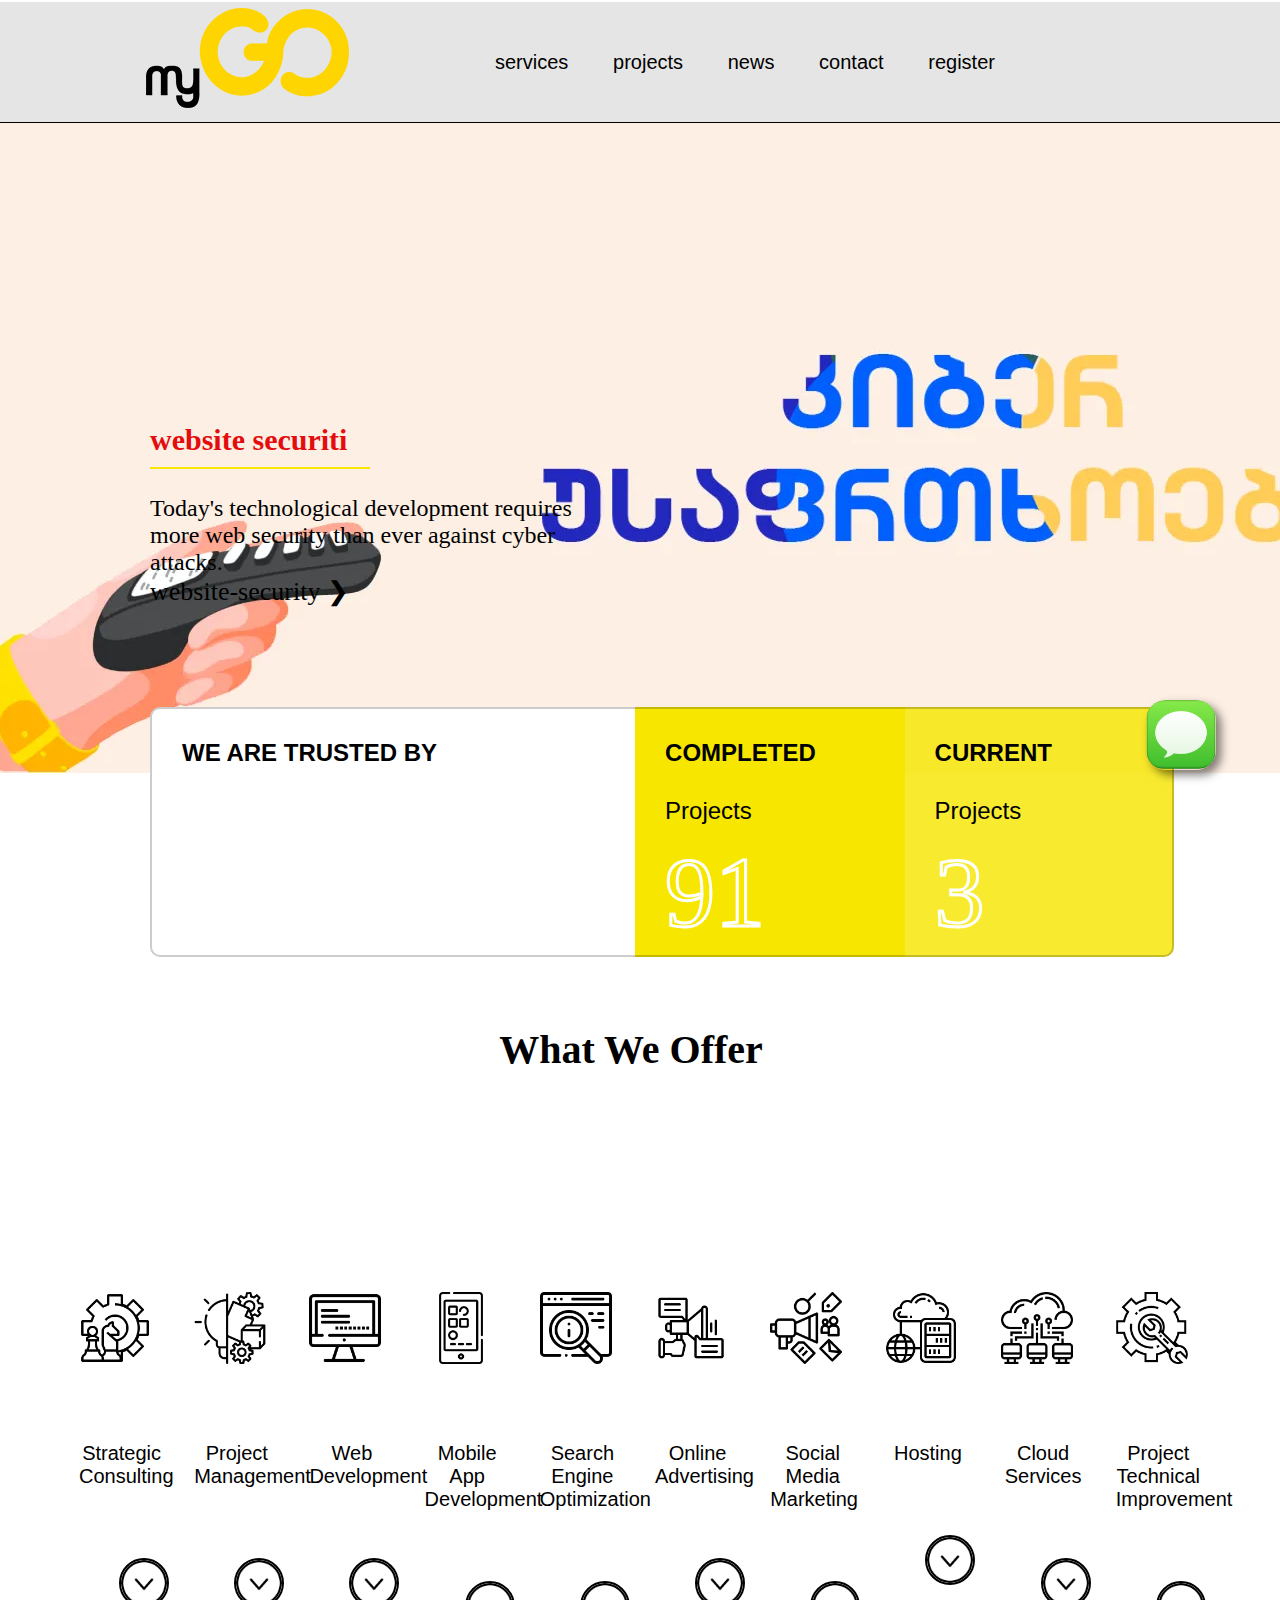
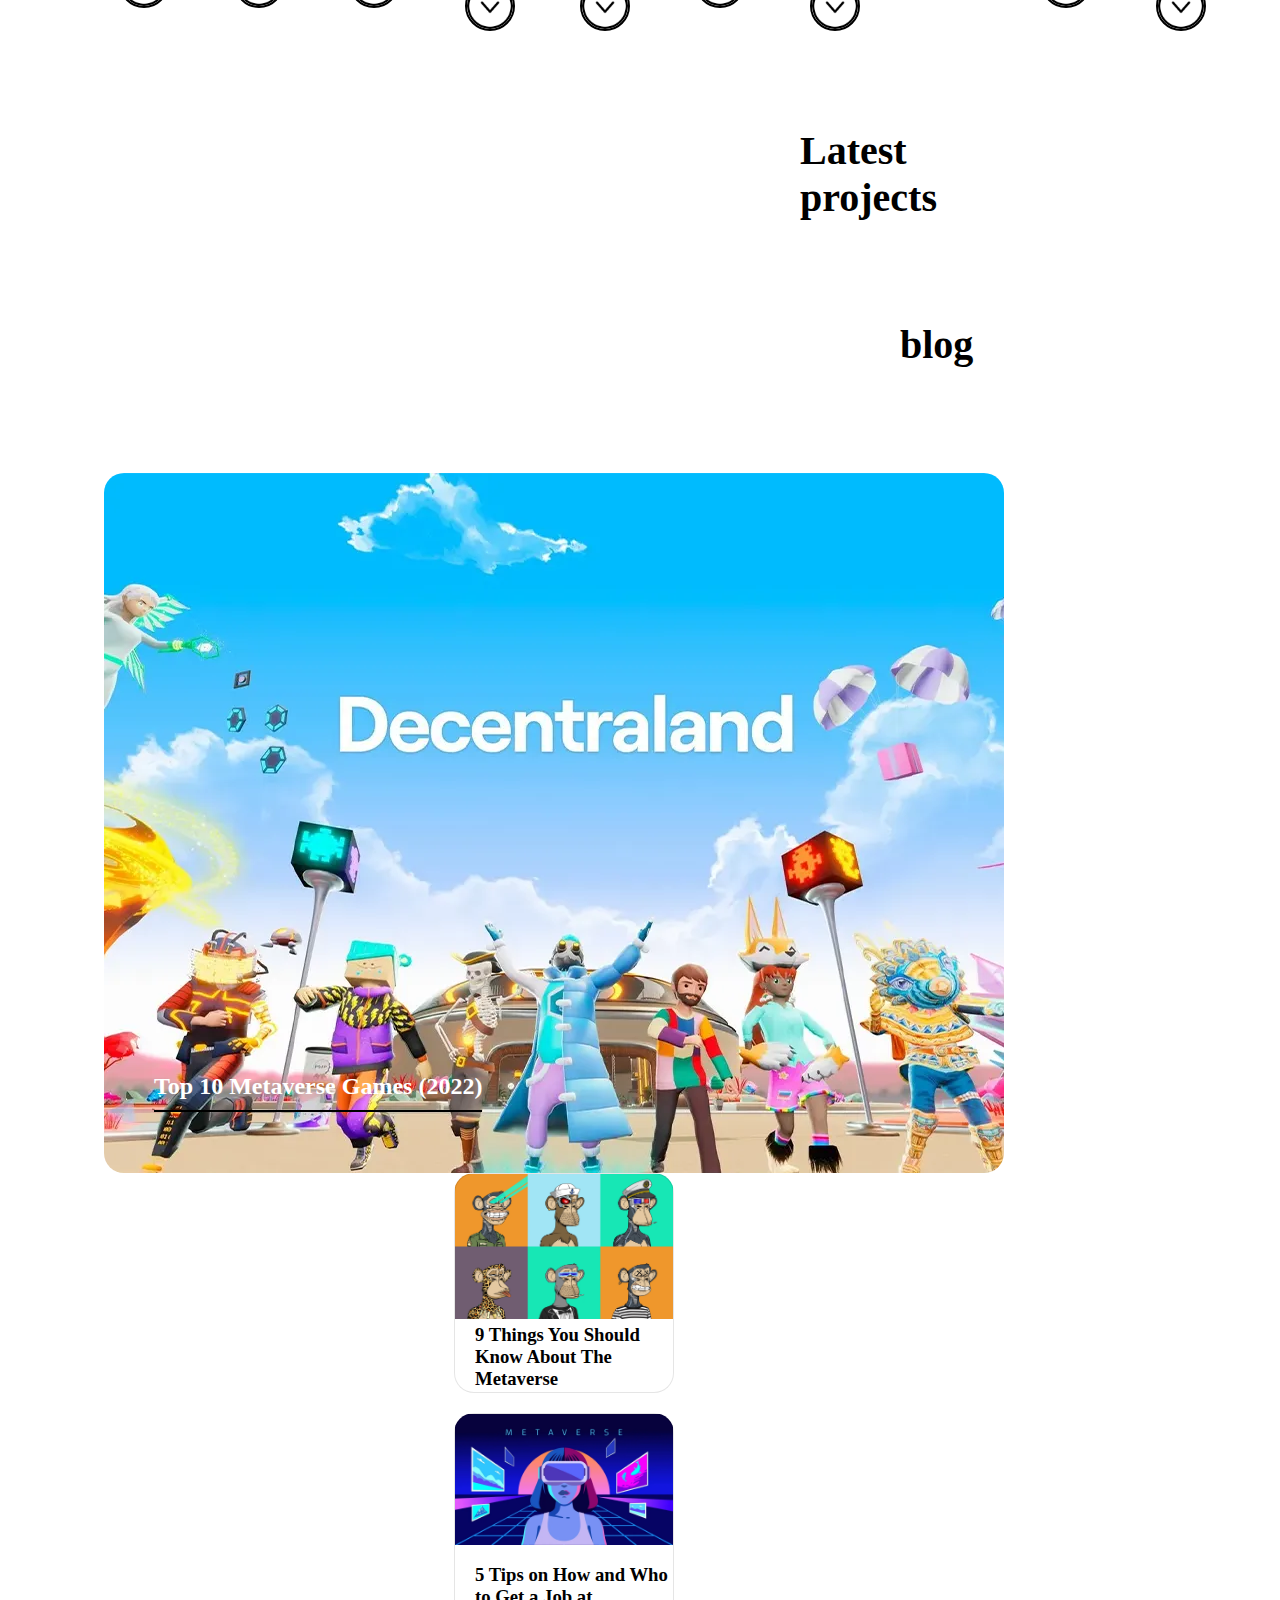
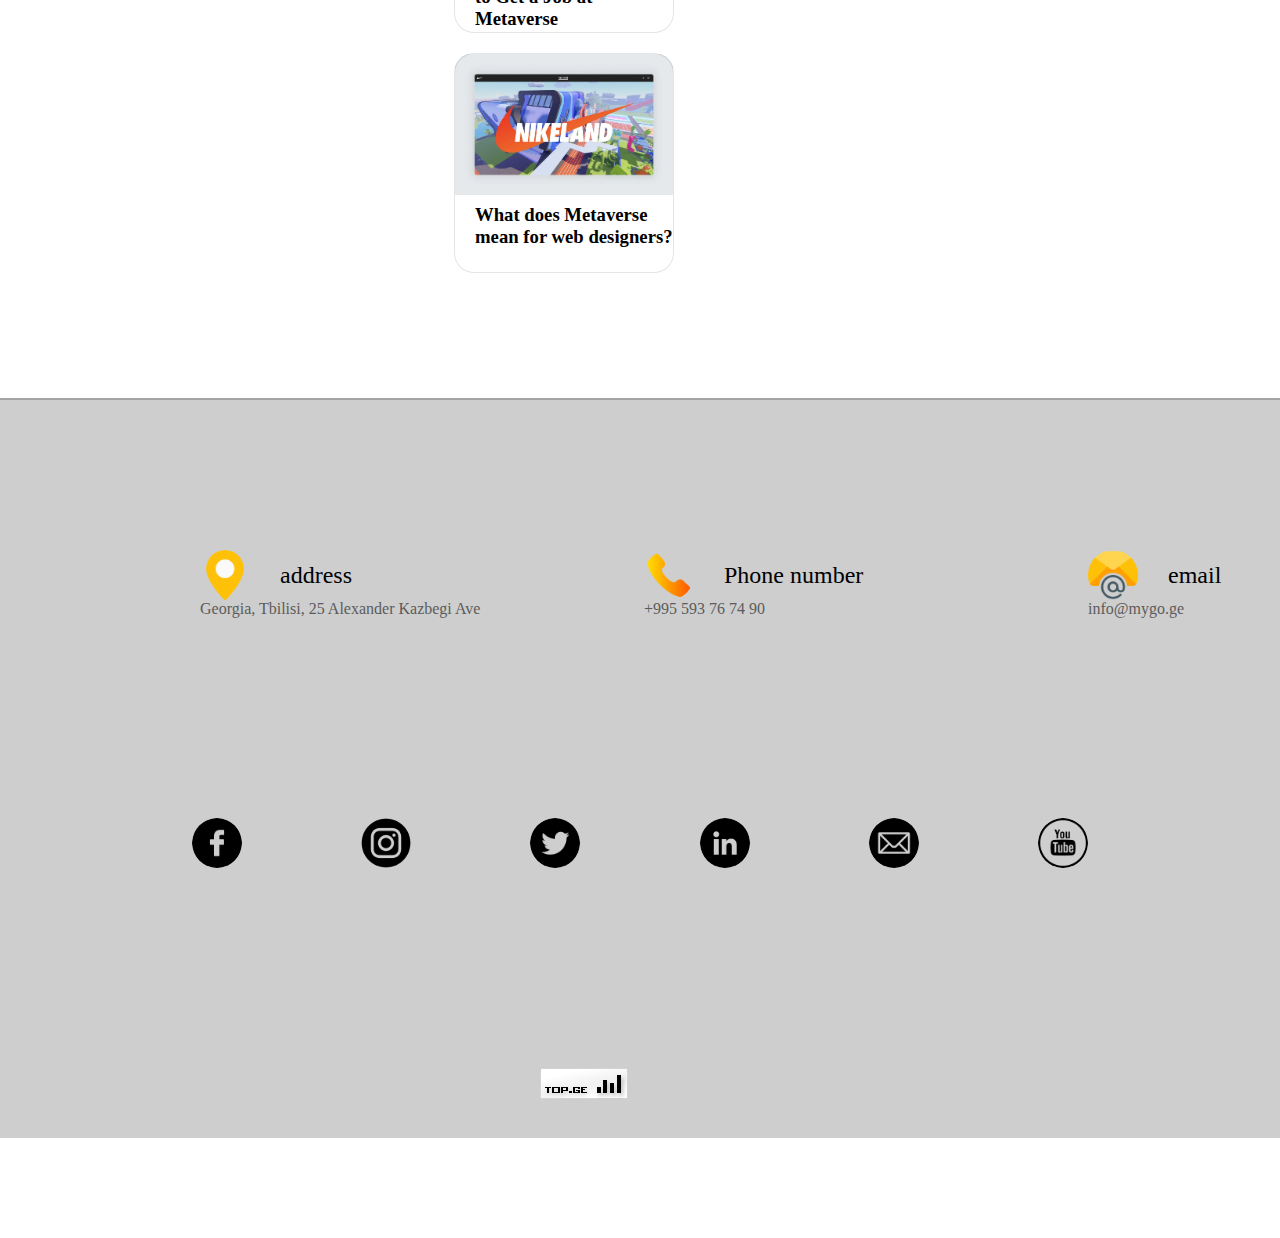
<file: index.html>
<!DOCTYPE html>
<html lang="en">
<head>
    <meta charset="UTF-8">
    <meta http-equiv="X-UA-Compatible" content="IE=edge">
    <meta name="viewport" content="width=device-width, initial-scale=1.0">
    <meta name="description" content="myGO გთავაზობთ სრულ ციფრულ მომსახურებას: საიტის დამზადება">
    <link rel="stylesheet" href="https://cdnjs.cloudflare.com/ajax/libs/OwlCarousel2/2.3.4/assets/owl.carousel.min.css" integrity="sha512-tS3S5qG0BlhnQROyJXvNjeEM4UpMXHrQfTGmbQ1gKmelCxlSEBUaxhRBj/EFTzpbP4RVSrpEikbmdJobCvhE3g==" crossorigin="anonymous" referrerpolicy="no-referrer" />
    <link rel="stylesheet" href="https://cdnjs.cloudflare.com/ajax/libs/OwlCarousel2/2.3.4/assets/owl.theme.default.min.css" integrity="sha512-sMXtMNL1zRzolHYKEujM2AqCLUR9F2C4/05cdbxjjLSRvMQIciEPCQZo++nk7go3BtSuK9kfa/s+a4f4i5pLkw==" crossorigin="anonymous" referrerpolicy="no-referrer" />
    <link rel="stylesheet" href="" >
    <link rel="stylesheet" href="style.css/style.css">
    <title> gov.ge</title>
</head>
<body>
    <header>
         <h1><a href="index.html"><img src="img/mygo.png" alt="mygo"></a></h1>
         <nav class="nav1" id="nav1"></nav> 
         <div class="open"  onclick="navigation()">
            <img src="img/menu.png" alt="menu.png" id="open">
        </div>
    </header>
    <main>
        <div class="website">
            <h2 class="text">website securiti</h2>
            <p>Today's technological development requires more web security than ever against cyber attacks.</p>
            <a href="#">website-security  &#x276F;</a>

            <div class="box">
                <div class="slide">
                    <h2>WE ARE TRUSTED BY</h2>
                    <div class="slide-1">
                        <div class="slide-2"></div>
                        <div class="slide-3"></div>
                        <div class="slide-4"></div>
                    </div>
                </div>
                <div class="completed">
                    <h2>COMPLETED</h2>
                    <p>Projects</p>
                    <span>91</span>
                </div>
                <div class="current">
                    <h2>CURRENT</h2>
                    <p>Projects</p>
                    <span>3</span>
                </div>
            </div>
        </div>
        <h2 class="what">What We Offer</h2>
        <!-- ...................service......................... -->
        <article>
            <div class="service-1">
                <div></div>
                <p>Strategic Consulting</p>
                <a href="#">
                    <img src="img/arrow-down.png" alt="arrow-down">
                </a>
            </div>
            <div class="service-2">
                <div></div>
                <p>Project Management</p>
                <a href="#">
                    <img src="img/arrow-down.png" alt="arrow-down">
                </a>
            </div>
            <div class="service-3">
                <div></div>
                <p>Web Development</p>
                <a href="#">
                    <img src="img/arrow-down.png" alt="arrow-down">
                </a>
            </div>
            <div class="service-4">
                <div></div>
                <p>Mobile App Development</p>
                <a href="#">
                    <img src="img/arrow-down.png" alt="arrow-down">
                </a>
            </div>
            <div class="service-5">
                <div></div>
                <p>Search Engine Optimization</p>
                <a href="#">
                    <img src="img/arrow-down.png" alt="arrow-down">
                </a>
            </div>
            <div class="service-6">
                <div></div>
                <p>Online Advertising</p>
                <a href="#">
                    <img src="img/arrow-down.png" alt="arrow-down">
                </a>
            </div>
            <div class="service-7">
                <div></div>
                <p>Social Media Marketing</p>
                <a href="#">
                    <img src="img/arrow-down.png" alt="arrow-down">
                </a>
            </div>
            <div class="service-8">
                <div></div>
                <p>Hosting</p>
                <a href="#">
                    <img src="img/arrow-down.png" alt="arrow-down">
                </a>
            </div>
            <div class="service-9">
                <div></div>
                <p>Cloud Services</p>
                <a href="#">
                    <img src="img/arrow-down.png" alt="arrow-down">
                </a>
            </div>
            <div class="service-10">
                <div></div>
                <p>Project Technical Improvement</p>
                <a href="#">
                    <img src="img/arrow-down.png" alt="arrow-down">
                </a>
            </div>
        </article>
        <h2 class="letest">Latest projects</h2>
        <!--............. slider........... -->
        <div class="owl-carousel owl-theme">
            <div class="item">
                <h4>
                    <img src="img/slider1_1.jpg.webp" alt="slider">
                </h4>
            </div>
            <div class="item">
                <h4>
                    <img src="img/slider2" alt="slider2">
                </h4>
            </div>
            <div class="item">
                <h4>
                    <img src="img/slider4" alt="slider4">
                </h4>
            </div>
            <div class="item">
                <h4>
                    <img src="img/slider6" alt="slider6">
                </h4>
            </div>
            <div class="item">
                <h4>
                    <img src="img/slider7" alt="slider7">
                </h4>
            </div>
            <div class="item">
                <h4>
                    <img src="img/slider8" alt="slider8">
                </h4>
            </div>
        </div>
        <h2 class="blogtext">blog</h2>
                 <!-- ............blog............................. -->
        <div class="blogbox">
            <div class="blog">
                <h3>Top 10 Metaverse Games (2022)</h3>
            </div>
            <div class="blogconteiner">
                <div class="blogconteiner-1">
                    <h3>9 Things You Should Know About The Metaverse</h3>
                </div>
                <div class="blogconteiner-2">
                    <h3>5 Tips on How and Who to Get a Job at Metaverse</h3>
                </div>
                <div class="blogconteiner-3">
                    <h3>What does Metaverse mean for web designers?</h3>
                </div>
            </div>
        </div>
        <!-- ....................message.................. -->
        <div class="msglogo" id="msglogo" onclick="mesage()"></div>
        <form class="textbox" id="textbox">
            <div class="x" id="x" onclick="close1()"></div>
            <input type="text" name="name" id="name" placeholder="first name">
            <input type="email" name="email" id="email" placeholder="email">
            <textarea  class="textare" name="text" id="text" cols="30" rows="10" placeholder=" text"></textarea>
            <p class="bottom" id="bottom" onclick="close1()">send</p>
        </form>
    </main>

    <footer>
        <div class="footerbox">
            <div class="add">
                <div></div>
                <p class="a">address</p>
                <p class="lokal">Georgia, Tbilisi, 25 Alexander Kazbegi Ave</p>
            </div>
            <div class="pone">
                <div></div>
                <p class="a">Phone number</p>
                <p class="lokal">+995 593 76 74 90</p>
            </div>
            <div class="email mail-1">
                <div></div>
                <p class="a">email</p>
                <p class="lokal">info@mygo.ge</p>
            </div>
        </div>
        <div class="social">
            <div class="fb"></div>
                   <div class="insta"></div>
                      <div class="tviter"></div>
                   <div class="in"></div>
                <div class="gmail"></div>
            <div class="youtube"></div>
        </div>
        <div class="topge"></div>
    </footer>
    <!-- ...............slides................... -->
    <script src="https://cdnjs.cloudflare.com/ajax/libs/jquery/3.6.1/jquery.min.js" integrity="sha512-aVKKRRi/Q/YV+4mjoKBsE4x3H+BkegoM/em46NNlCqNTmUYADjBbeNefNxYV7giUp0VxICtqdrbqU7iVaeZNXA==" crossorigin="anonymous" referrerpolicy="no-referrer"></script>
    <script src="https://cdnjs.cloudflare.com/ajax/libs/OwlCarousel2/2.3.4/owl.carousel.min.js" integrity="sha512-bPs7Ae6pVvhOSiIcyUClR7/q2OAsRiovw4vAkX+zJbw3ShAeeqezq50RIIcIURq7Oa20rW2n2q+fyXBNcU9lrw==" crossorigin="anonymous" referrerpolicy="no-referrer"></script>

    <script src="script.js/script.js">Latestprojects</script>
    
</body>
</html>
</file>
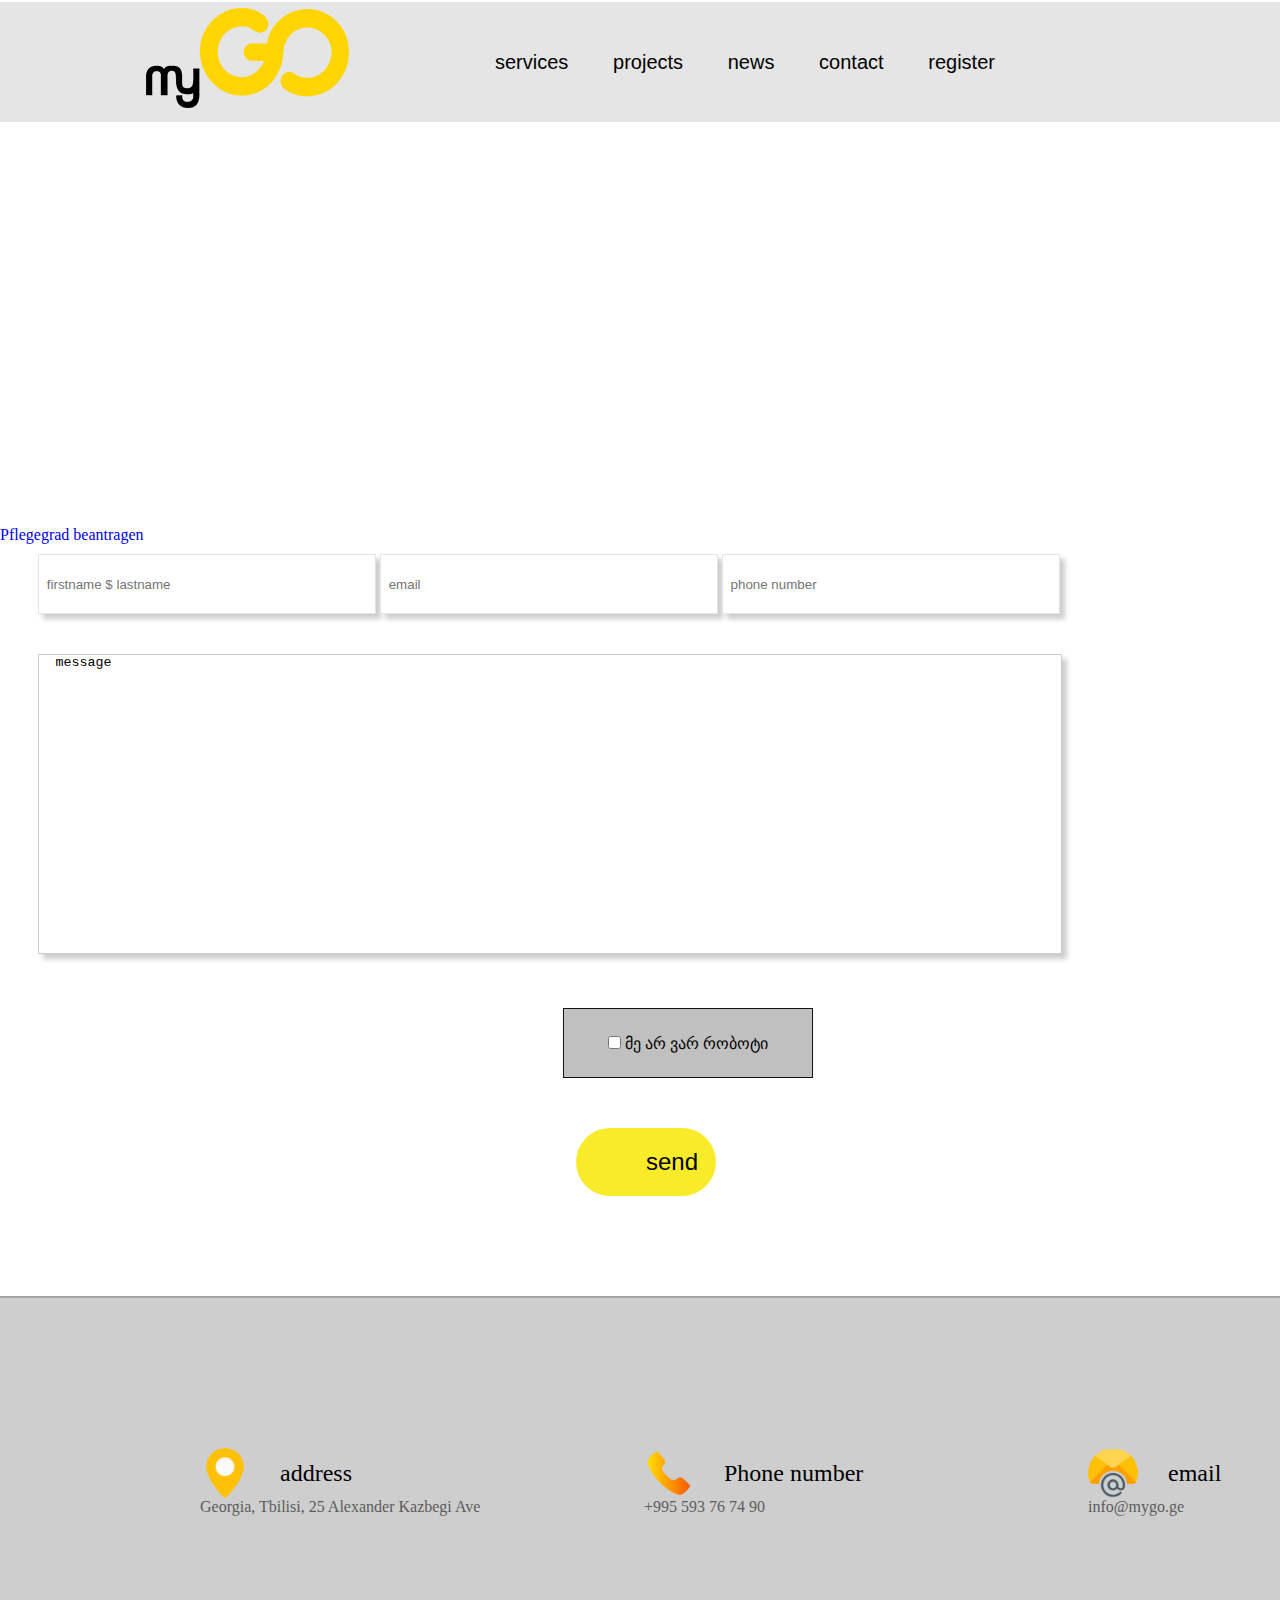
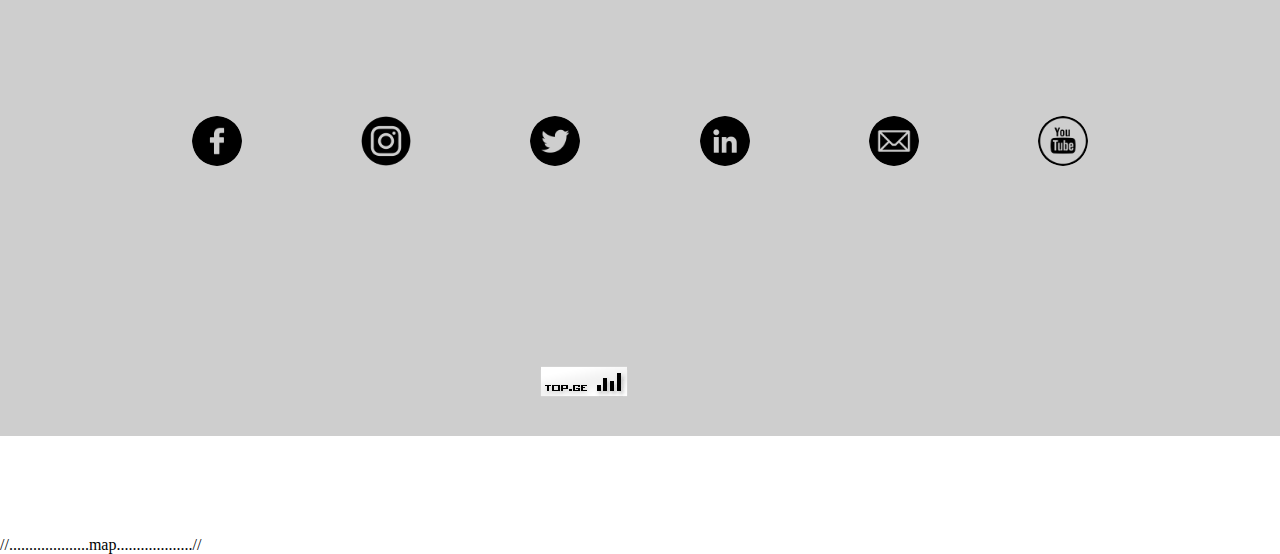
<file: contact.html>
<!DOCTYPE html>
<html lang="en">
<head>
    <meta charset="UTF-8">
    <meta http-equiv="X-UA-Compatible" content="IE=edge">
    <meta name="viewport" content="width=device-width, initial-scale=1.0">
    <link rel="stylesheet" href="https://cdnjs.cloudflare.com/ajax/libs/OwlCarousel2/2.3.4/assets/owl.carousel.min.css" integrity="sha512-tS3S5qG0BlhnQROyJXvNjeEM4UpMXHrQfTGmbQ1gKmelCxlSEBUaxhRBj/EFTzpbP4RVSrpEikbmdJobCvhE3g==" crossorigin="anonymous" referrerpolicy="no-referrer" />
    <link rel="stylesheet" href="https://cdnjs.cloudflare.com/ajax/libs/OwlCarousel2/2.3.4/assets/owl.theme.default.min.css" integrity="sha512-sMXtMNL1zRzolHYKEujM2AqCLUR9F2C4/05cdbxjjLSRvMQIciEPCQZo++nk7go3BtSuK9kfa/s+a4f4i5pLkw==" crossorigin="anonymous" referrerpolicy="no-referrer" />
    <link rel="stylesheet" href="style.css/style.css">
    <title>Document</title>
</head>
<body>
    <header>
         <h1><a href="index.html"><img src="img/mygo.png" alt="mygo"></a></h1>
         <nav class="nav1" id="nav1"></nav> 
         <div class="open"  onclick="navigation()">
            <img src="img/menu.png" alt="menu.png" id="open">
        </div>
    </header>
   <main>
    <iframe width="100%" height="400" frameborder="0" scrolling="no" marginheight="0" marginwidth="0" id="gmap_canvas" src="https://maps.google.com/maps?width=520&amp;height=400&amp;hl=en&amp;q=%E1%83%99%E1%83%94%E1%83%97%E1%83%98%E1%83%9A%E1%83%90%E1%83%AE%E1%83%98%E1%83%A1%2013%20%E1%83%96%E1%83%94%E1%83%A1%E1%83%A2%E1%83%90%E1%83%A4%E1%83%9D%E1%83%9C%E1%83%98+()&amp;t=&amp;z=12&amp;ie=UTF8&amp;iwloc=B&amp;output=embed">
    </iframe> 
    <a href='https://drweiglundpartner.de/'>Pflegegrad beantragen</a> 

    <form class="contct">
        <input type="text" name="fname&lname" id="fname&lname" placeholder="  firstname $ lastname">
        <input type="email" name="email" id="email" placeholder="  email">
        <input type="phone" name="phone" id="phone" placeholder="  phone number">
        <textarea name="message" id="message" cols="30" rows="10">  message</textarea>
    </form>
    <form class="clik">
        <input type="checkbox" name="robot" id="robot" >
        <label for="">მე არ ვარ რობოტი </label>
    </form>
    <p class="send" id="send" >send</p>
   </main>

    <footer>
        <div class="footerbox">
            <div class="add">
                <div></div>
                <p class="a">address</p>
                <p class="lokal">Georgia, Tbilisi, 25 Alexander Kazbegi Ave</p>
            </div>
            <div class="pone">
                <div></div>
                <p class="a">Phone number</p>
                <p class="lokal">+995 593 76 74 90</p>
            </div>
            <div class="email mail-1">
                <div></div>
                <p class="a">email</p>
                <p class="lokal">info@mygo.ge</p>
            </div>
        </div>
        <div class="social">
            <div class="fb"></div>
                   <div class="insta"></div>
                      <div class="tviter"></div>
                   <div class="in"></div>
                <div class="gmail"></div>
            <div class="youtube"></div>
        </div>
        <div class="topge"></div>
    </footer>
    //....................map...................//

    <script type='text/javascript' src='https://embedmaps.com/google-maps-authorization/script.js?id=a29f7f0105893c20389dd18c4912e9b938f27c74'></script>

    <!-- ...............slides................... -->
    <script src="https://cdnjs.cloudflare.com/ajax/libs/jquery/3.6.1/jquery.min.js" integrity="sha512-aVKKRRi/Q/YV+4mjoKBsE4x3H+BkegoM/em46NNlCqNTmUYADjBbeNefNxYV7giUp0VxICtqdrbqU7iVaeZNXA==" crossorigin="anonymous" referrerpolicy="no-referrer"></script>
    <script src="https://cdnjs.cloudflare.com/ajax/libs/OwlCarousel2/2.3.4/owl.carousel.min.js" integrity="sha512-bPs7Ae6pVvhOSiIcyUClR7/q2OAsRiovw4vAkX+zJbw3ShAeeqezq50RIIcIURq7Oa20rW2n2q+fyXBNcU9lrw==" crossorigin="anonymous" referrerpolicy="no-referrer"></script>

    <script src="script.js/script.js">Latestprojects</script>
    
</body>
</html>
</file>
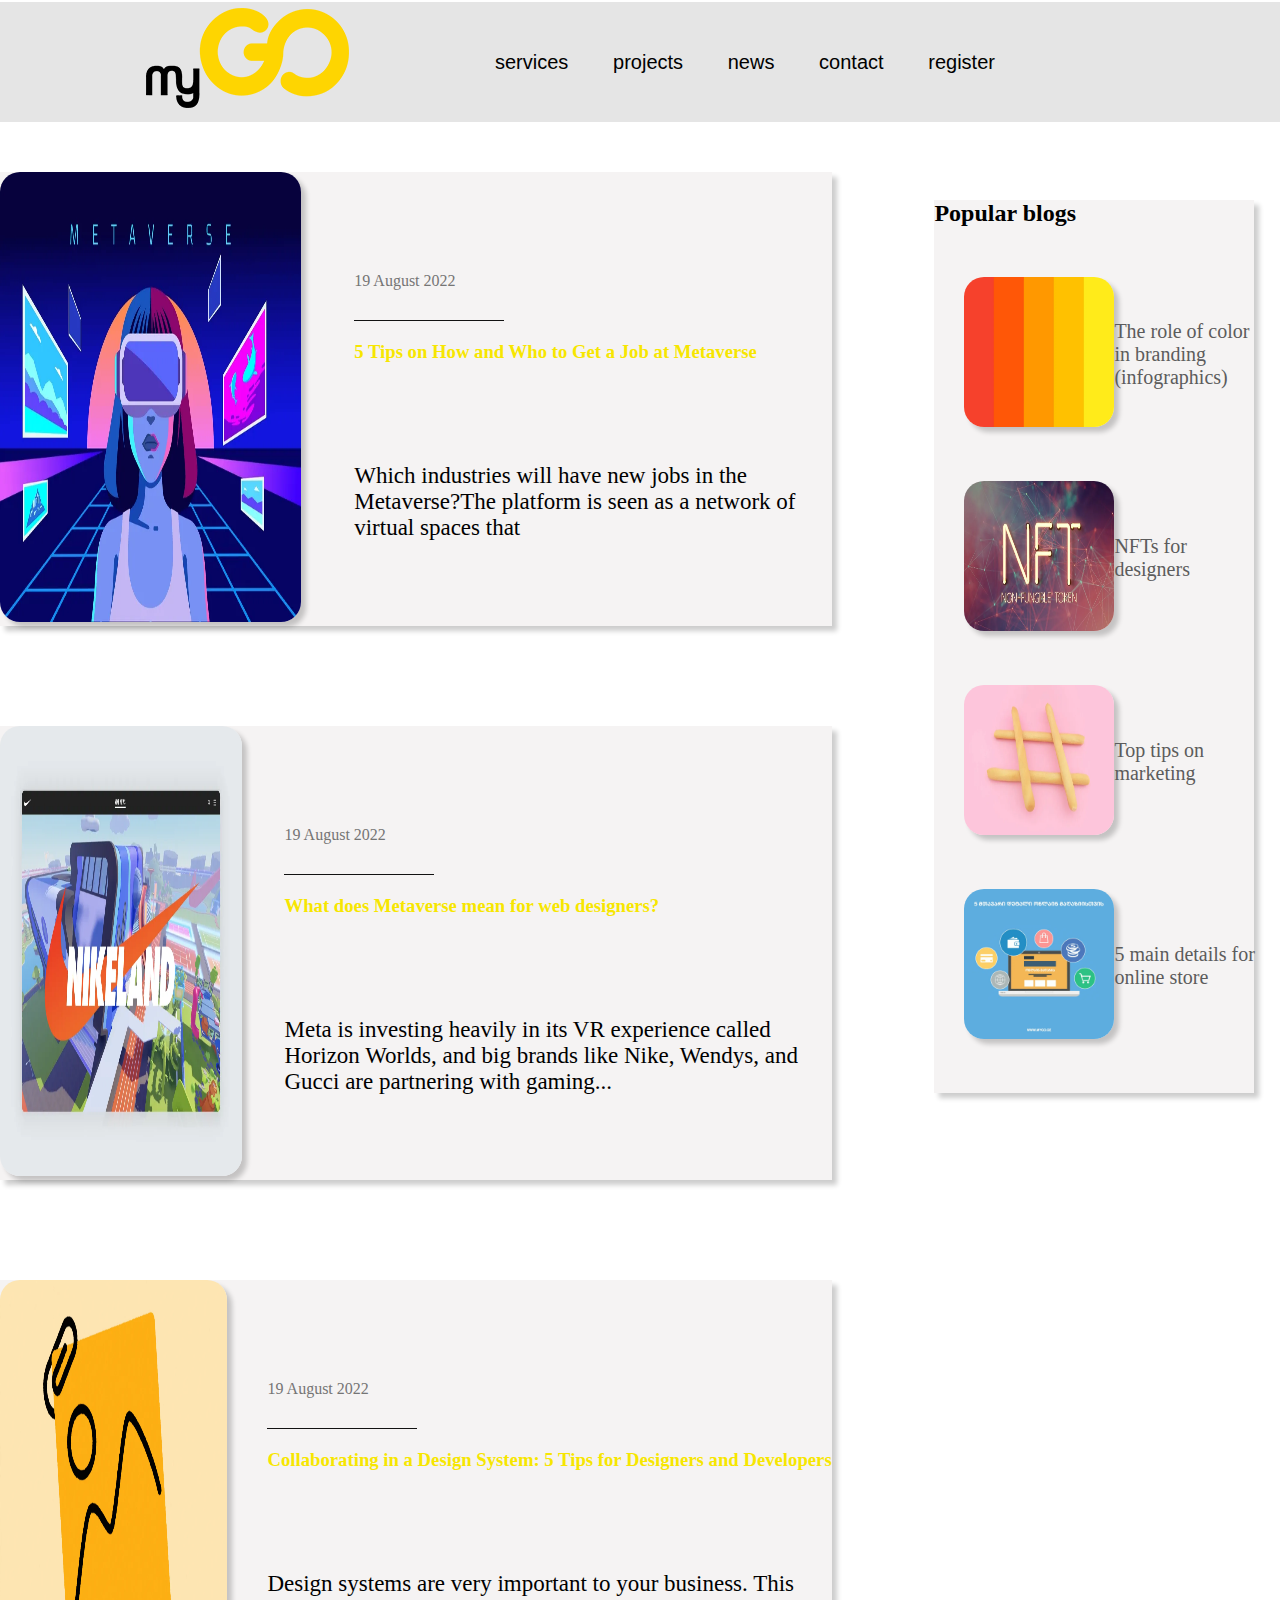
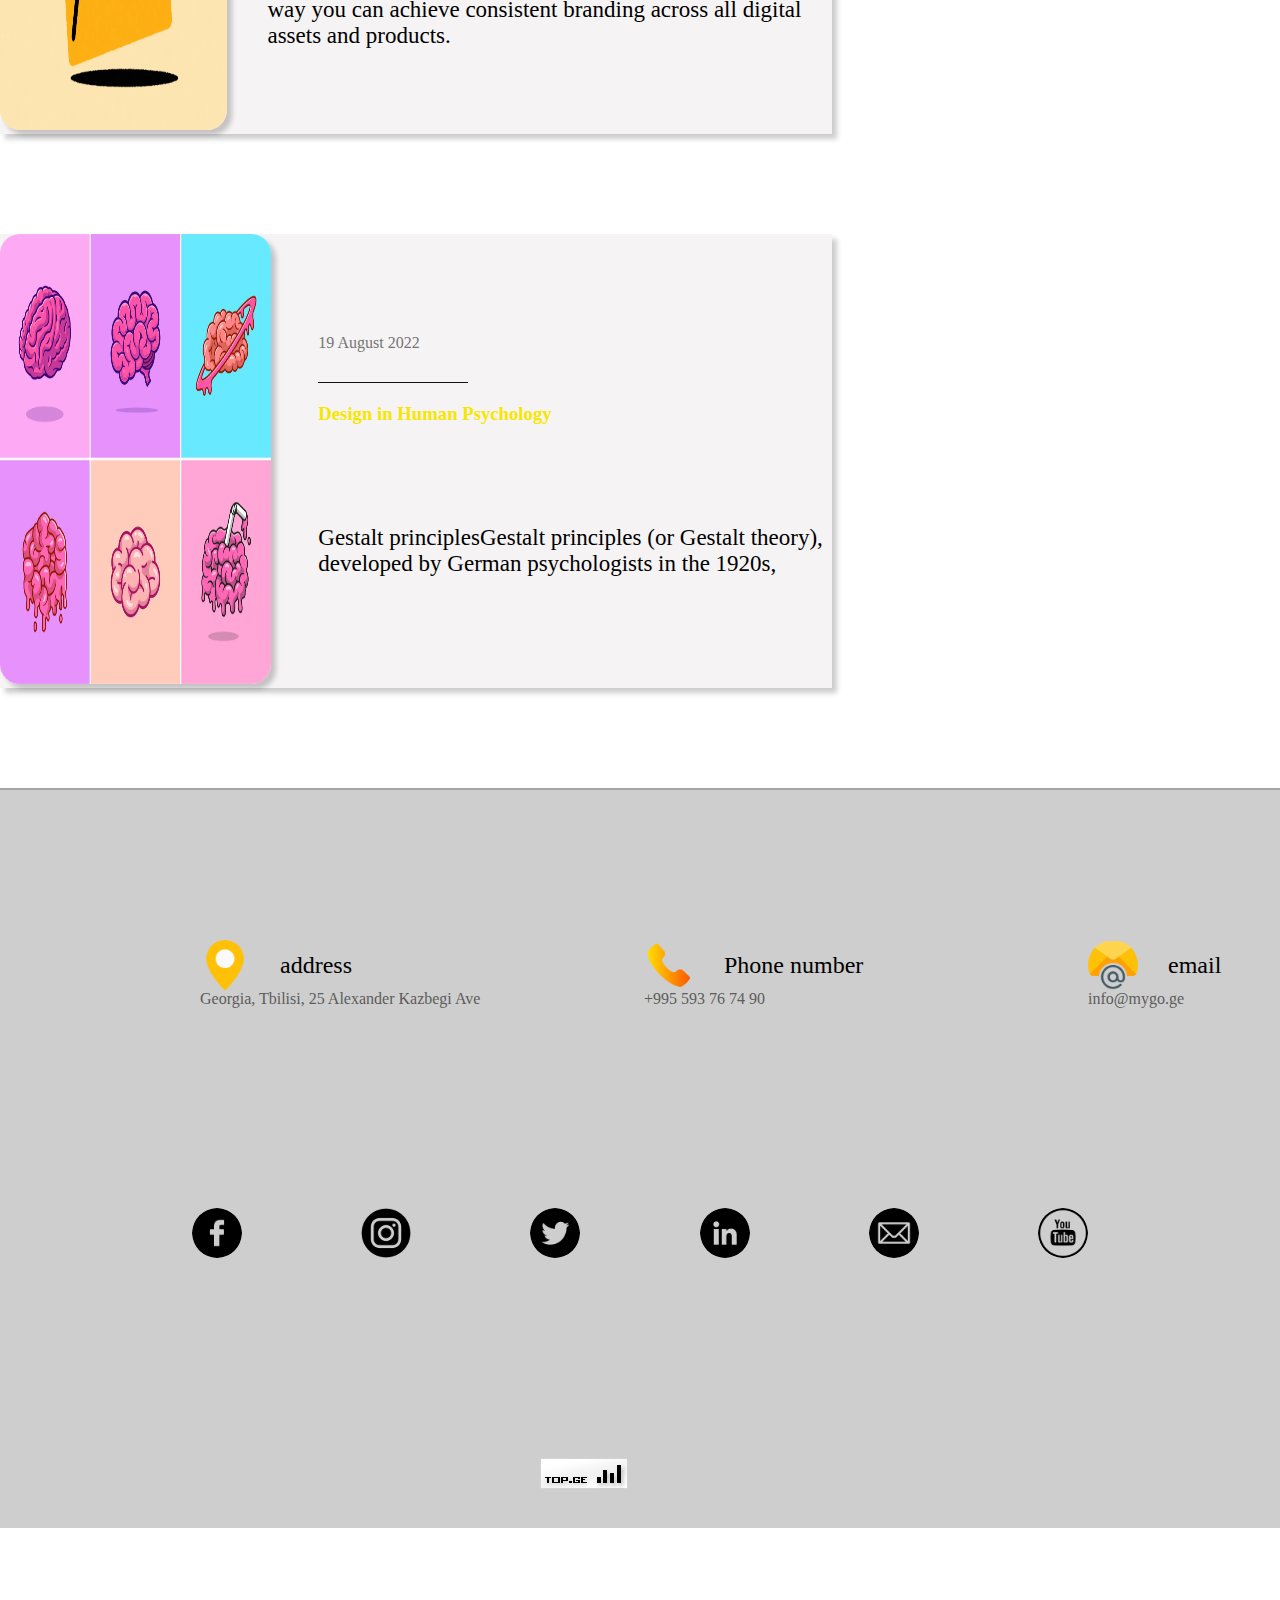
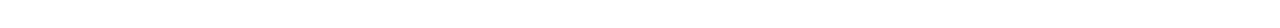
<file: news.html>
<!DOCTYPE html>
<html lang="en">
<head>
    <meta charset="UTF-8">
    <meta http-equiv="X-UA-Compatible" content="IE=edge">
    <meta name="viewport" content="width=device-width, initial-scale=1.0">
    <link rel="stylesheet" href="https://cdnjs.cloudflare.com/ajax/libs/OwlCarousel2/2.3.4/assets/owl.carousel.min.css" integrity="sha512-tS3S5qG0BlhnQROyJXvNjeEM4UpMXHrQfTGmbQ1gKmelCxlSEBUaxhRBj/EFTzpbP4RVSrpEikbmdJobCvhE3g==" crossorigin="anonymous" referrerpolicy="no-referrer" />
    <link rel="stylesheet" href="https://cdnjs.cloudflare.com/ajax/libs/OwlCarousel2/2.3.4/assets/owl.theme.default.min.css" integrity="sha512-sMXtMNL1zRzolHYKEujM2AqCLUR9F2C4/05cdbxjjLSRvMQIciEPCQZo++nk7go3BtSuK9kfa/s+a4f4i5pLkw==" crossorigin="anonymous" referrerpolicy="no-referrer" />
    <link rel="stylesheet" href="style.css/style.css">
    <title>Document</title>
</head>
<body>
    <header>
         <h1><a href="index.html"><img src="img/mygo.png" alt="mygo"></a></h1>
         <nav class="nav1" id="nav1"></nav> 
         <div class="open"  onclick="navigation()">
            <img src="img/menu.png" alt="menu.png" id="open">
        </div>
    </header>
    <main>
        <div class="statia">
            <div class="statia-img">
                <img src="img/1660474990.30.jpg.webp" alt="img/1660474990.30.jpg.webp">
            </div>
            <div class="statia-text">
                <p class="color"> 19 August 2022</p>
                <h3>5 Tips on How and Who to Get a Job at Metaverse</h3>
                <p>Which industries will have new jobs in the Metaverse?The platform is seen as a network of virtual spaces that</p>
            </div>
        </div>
        <div class="statia">
            <div class="statia-img">
                <img src="img/1660239128.31.jpg.webp" alt="img/1660239128.31.jpg.webp">
            </div>
            <div class="statia-text">
                <p class="color"> 19 August 2022</p>
                <h3>What does Metaverse mean for web designers?</h3>
                <p>Meta is investing heavily in its VR experience called Horizon Worlds, and big brands like Nike, Wendys, and Gucci are partnering with gaming...</p>
            </div>
        </div>
        <div class="statia">
            <div class="statia-img">
                <img src="img/1656502827.32.jpg.webp" alt="img/1660474990.30.jpg.webp">
            </div>
            <div class="statia-text">
                <p class="color"> 19 August 2022</p>
                <h3>Collaborating in a Design System: 5 Tips for Designers and Developers</h3>
                <p>Design systems are very important to your business. This way you can achieve consistent branding across all digital assets and products.</p>
            </div>
        </div>
        <div class="statia">
            <div class="statia-img">
                <img src="img/1655818178.33.jpg.webp" alt="img/1660474990.30.jpg.webp">
            </div>
            <div class="statia-text">
                <p class="color"> 19 August 2022</p>
                <h3>Design in Human Psychology</h3>
                <p>Gestalt principlesGestalt principles (or Gestalt theory), developed by German psychologists in the 1920s,</p>
            </div>
        </div>
        <div class="popular">
            <h2>Popular blogs</h2>
            <div class="nft">
                <div>
                    <img src="img/1594139967.20.jpg.webp" alt="1594139967.20.jpg.webp">
                </div>
                <p>The role of color in branding (infographics)</p>
            </div>
            <div class="nft">
                <div>
                    <img src="img/1637749976.21.jpg.webp" alt="1637749976.21.jpg.webp">
                </div>
                <p>NFTs for designers</p>
            </div> <div class="nft">
                <div>
                    <img src="img/1641900748.22.jpg.webp" alt="1641900748.22.jpg.webp">
                </div>
                <p>Top tips on marketing</p>
            </div> <div class="nft">
                <div>
                    <img src="img/1589111917.23.jpg.webp" alt="1589111917.23.jpg.webp">
                </div>
                <p>5 main details for online store</p>
        </div>
    </main>

    <footer>
        <div class="footerbox">
            <div class="add">
                <div></div>
                <p class="a">address</p>
                <p class="lokal">Georgia, Tbilisi, 25 Alexander Kazbegi Ave</p>
            </div>
            <div class="pone">
                <div></div>
                <p class="a">Phone number</p>
                <p class="lokal">+995 593 76 74 90</p>
            </div>
            <div class="email mail-1">
                <div></div>
                <p class="a">email</p>
                <p class="lokal">info@mygo.ge</p>
            </div>
        </div>
        <div class="social">
            <div class="fb"></div>
                   <div class="insta"></div>
                      <div class="tviter"></div>
                   <div class="in"></div>
                <div class="gmail"></div>
            <div class="youtube"></div>
        </div>
        <div class="topge"></div>
    </footer>
    <!-- ...............slides................... -->
    <script src="https://cdnjs.cloudflare.com/ajax/libs/jquery/3.6.1/jquery.min.js" integrity="sha512-aVKKRRi/Q/YV+4mjoKBsE4x3H+BkegoM/em46NNlCqNTmUYADjBbeNefNxYV7giUp0VxICtqdrbqU7iVaeZNXA==" crossorigin="anonymous" referrerpolicy="no-referrer"></script>
    <script src="https://cdnjs.cloudflare.com/ajax/libs/OwlCarousel2/2.3.4/owl.carousel.min.js" integrity="sha512-bPs7Ae6pVvhOSiIcyUClR7/q2OAsRiovw4vAkX+zJbw3ShAeeqezq50RIIcIURq7Oa20rW2n2q+fyXBNcU9lrw==" crossorigin="anonymous" referrerpolicy="no-referrer"></script>

    <script src="script.js/script.js">Latestprojects</script>
    
</body>
</html>
</file>
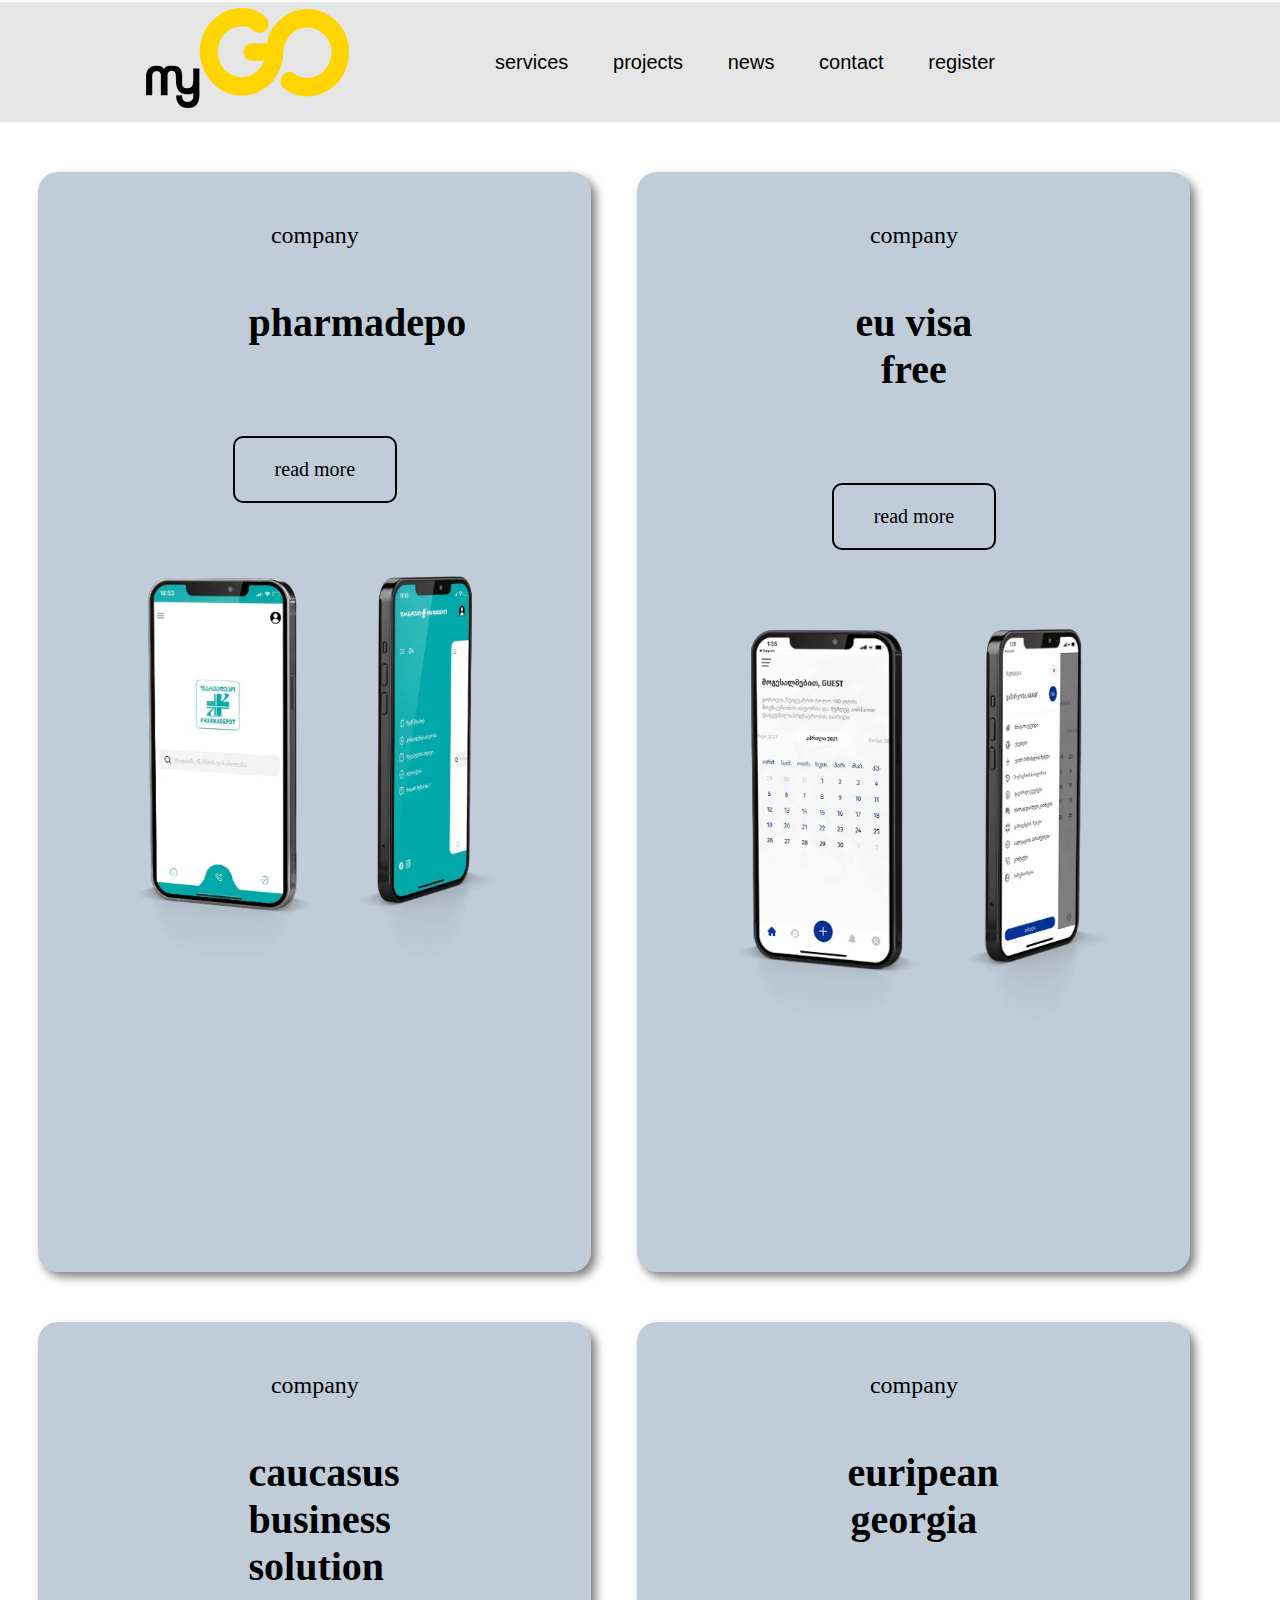
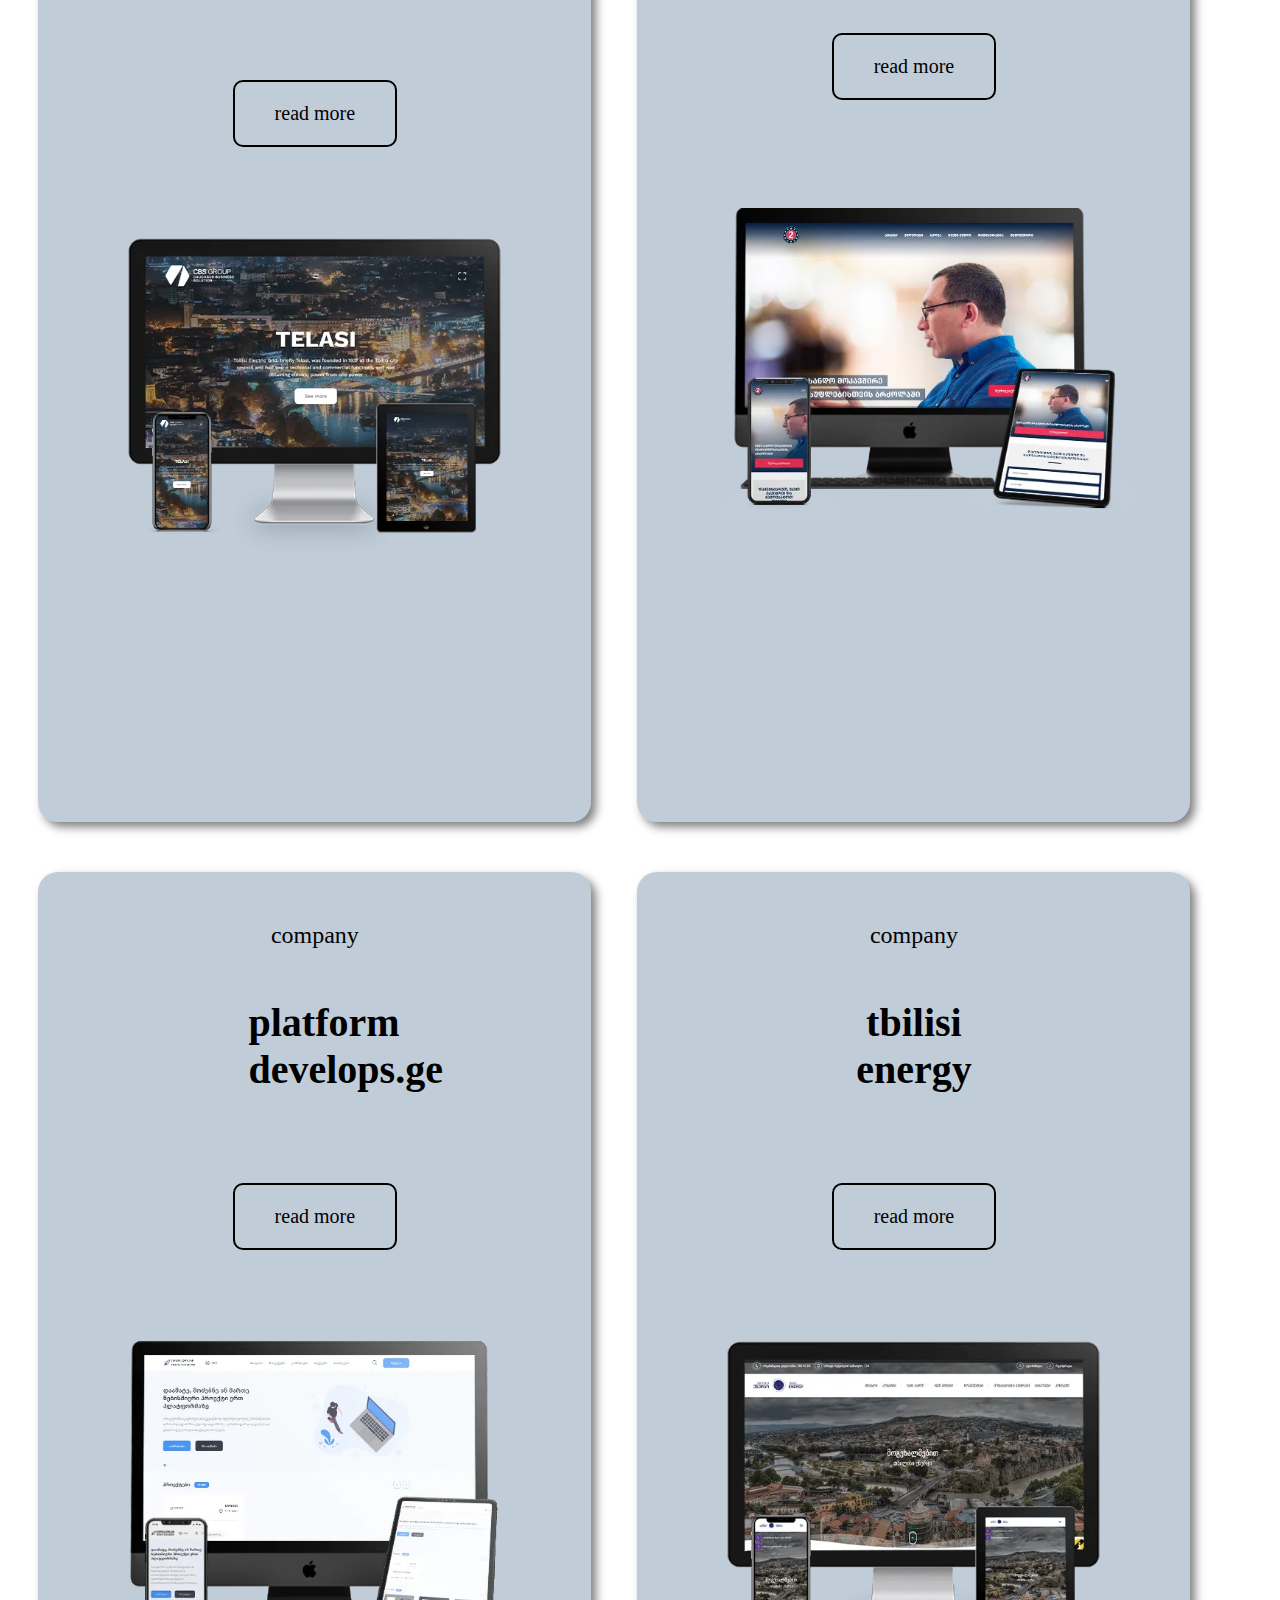
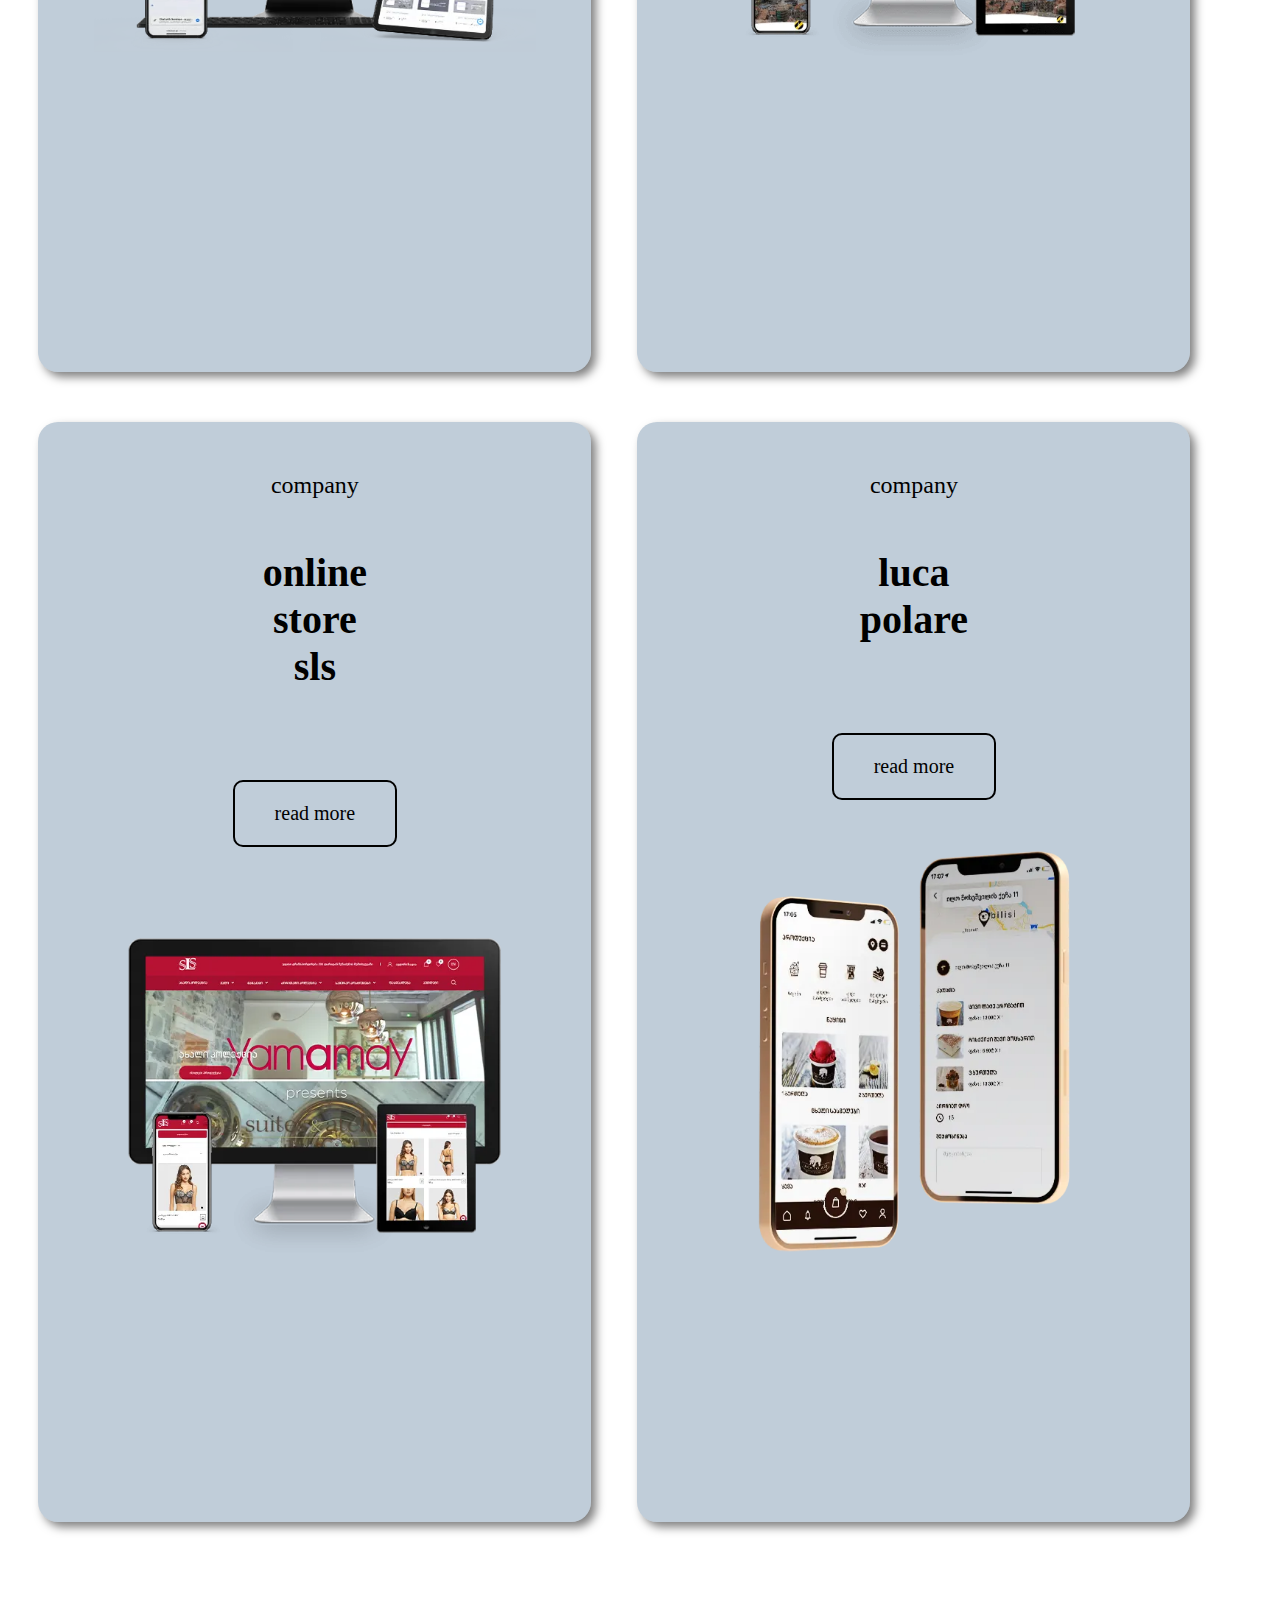
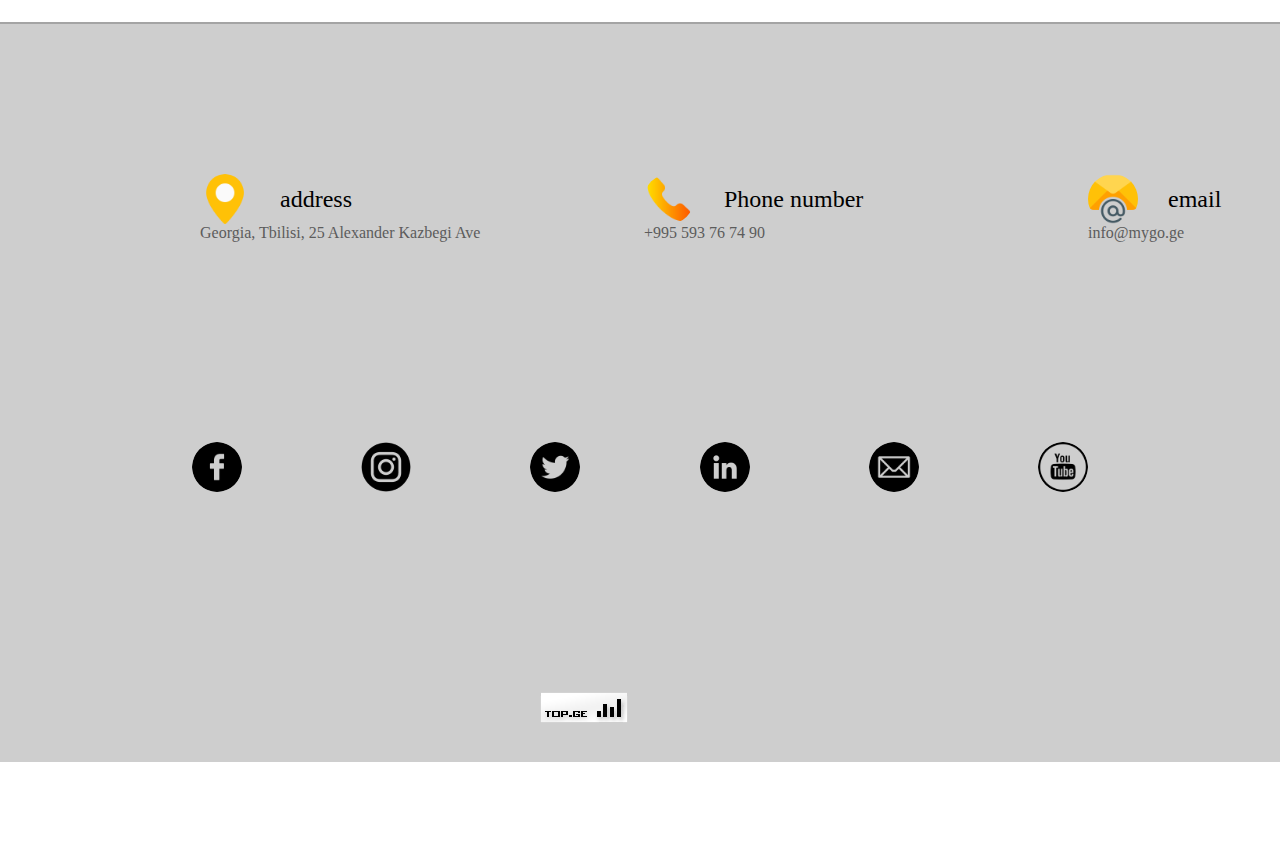
<file: projects.html>
<!DOCTYPE html>
<html lang="en">
<head>
    <meta charset="UTF-8">
    <meta http-equiv="X-UA-Compatible" content="IE=edge">
    <meta name="viewport" content="width=device-width, initial-scale=1.0">
    <link rel="stylesheet" href="https://cdnjs.cloudflare.com/ajax/libs/OwlCarousel2/2.3.4/assets/owl.carousel.min.css" integrity="sha512-tS3S5qG0BlhnQROyJXvNjeEM4UpMXHrQfTGmbQ1gKmelCxlSEBUaxhRBj/EFTzpbP4RVSrpEikbmdJobCvhE3g==" crossorigin="anonymous" referrerpolicy="no-referrer" />
    <link rel="stylesheet" href="https://cdnjs.cloudflare.com/ajax/libs/OwlCarousel2/2.3.4/assets/owl.theme.default.min.css" integrity="sha512-sMXtMNL1zRzolHYKEujM2AqCLUR9F2C4/05cdbxjjLSRvMQIciEPCQZo++nk7go3BtSuK9kfa/s+a4f4i5pLkw==" crossorigin="anonymous" referrerpolicy="no-referrer" />
    <link rel="stylesheet" href="style.css/style.css">
    <title>Document</title>
</head>
<body>
    <header>
         <h1><a href="index.html"><img src="img/mygo.png" alt="mygo"></a></h1>
         <nav class="nav1" id="nav1"></nav> 
         <div class="open"  onclick="navigation()">
            <img src="img/menu.png" alt="menu.png" id="open">
        </div>
    </header>
    <main>
        <div class="compani">
            <div class="color-1">
                <p>company</p>
                <h2>pharmadepo</h2>
                <a href="#">read more</a>
                <img src="img/ststia pone.jpg.webpwebp" alt="ststia pone.jpg.webpwebp">
            </div>
            <div class="color-2">
                <p>company</p>
                <h2>eu visa free</h2>
                <a href="#">read more</a>
                <img src="img/1628781007_12.jpg (1).webp" alt="1628781007_12.jpg (1).webp">
            </div>
        </div>
        <div class="compani">
            <div class="color-3">
                <p>company</p>
                <h2>caucasus business solution</h2>
                <a href="#">read more</a>
                <img src="img/1631620293_13.jpg (1).webp" alt="1631620293_13.jpg (1).webp">
            </div>
            <div class="color-4">
                <p>company</p>
                <h2>euripean georgia</h2>
                <a href="#">read more</a>
                <img src="img/1632828110_14.jpg (1).webp" alt="1632828110_14.jpg (1).webp">
            </div>
        </div>
        <div class="compani">
            <div class="color-5">
                <p>company</p>
                <h2>platform develops.ge</h2>
                <a href="#">read more</a>
                <img src="img/1640776709_15.jpg.webp" alt="1640776709_15.jpg.webp">
            </div>
            <div class="color-6">
                <p>company</p>
                <h2>tbilisi energy</h2>
                <a href="#">read more</a>
                <img src="img/1583323677_16.jpg.webp" alt="1583323677_16.jpg.webp">
            </div>
        </div>
        <div class="compani">
            <div class="color-7">
                <p>company</p>
                <h2>online store sls</h2>
                <a href="#">read more</a>
                <img src="img/1603370329_17.jpg.webp" alt="1603370329_17.jpg.webp">
            </div>
            <div class="color-8">
                <p>company</p>
                <h2>luca polare</h2>
                <a href="#">read more</a>
                <img src="img/1628780933_18.jpg.webp" alt="1628780933_18.jpg.webp">
            </div>
        </div>
    </main>

    <footer>
        <div class="footerbox">
            <div class="add">
                <div></div>
                <p class="a">address</p>
                <p class="lokal">Georgia, Tbilisi, 25 Alexander Kazbegi Ave</p>
            </div>
            <div class="pone">
                <div></div>
                <p class="a">Phone number</p>
                <p class="lokal">+995 593 76 74 90</p>
            </div>
            <div class="email mail-1">
                <div></div>
                <p class="a">email</p>
                <p class="lokal">info@mygo.ge</p>
            </div>
        </div>
        <div class="social">
            <div class="fb"></div>
                   <div class="insta"></div>
                      <div class="tviter"></div>
                   <div class="in"></div>
                <div class="gmail"></div>
            <div class="youtube"></div>
        </div>
        <div class="topge"></div>
    </footer>
    <!-- ...............slides................... -->
    <script src="https://cdnjs.cloudflare.com/ajax/libs/jquery/3.6.1/jquery.min.js" integrity="sha512-aVKKRRi/Q/YV+4mjoKBsE4x3H+BkegoM/em46NNlCqNTmUYADjBbeNefNxYV7giUp0VxICtqdrbqU7iVaeZNXA==" crossorigin="anonymous" referrerpolicy="no-referrer"></script>
    <script src="https://cdnjs.cloudflare.com/ajax/libs/OwlCarousel2/2.3.4/owl.carousel.min.js" integrity="sha512-bPs7Ae6pVvhOSiIcyUClR7/q2OAsRiovw4vAkX+zJbw3ShAeeqezq50RIIcIURq7Oa20rW2n2q+fyXBNcU9lrw==" crossorigin="anonymous" referrerpolicy="no-referrer"></script>

    <script src="script.js/script.js">Latestprojects</script>
    
</body>
</html>
</file>
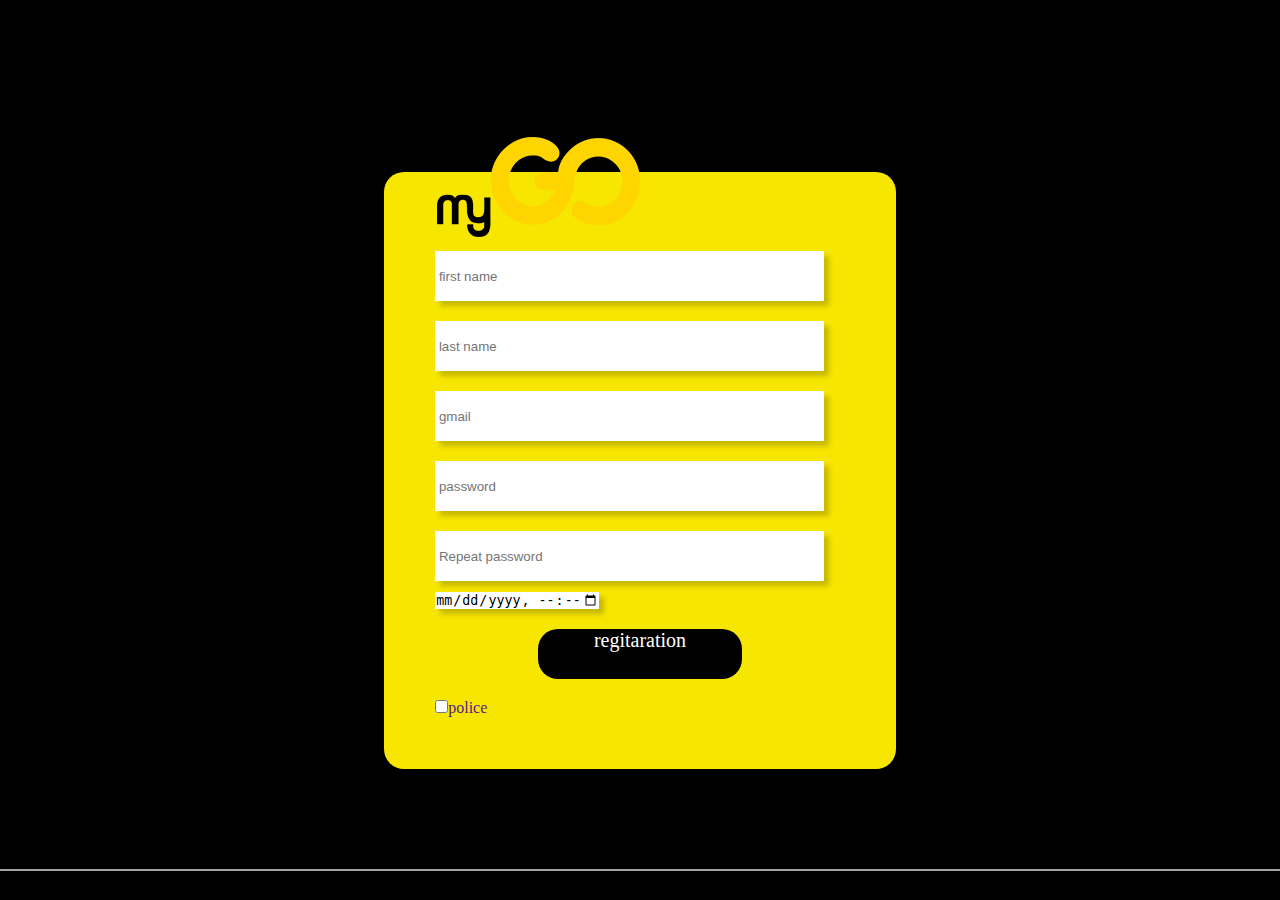
<file: register.html>
<!DOCTYPE html>
<html lang="en">
<head>
    <meta charset="UTF-8">
    <meta http-equiv="X-UA-Compatible" content="IE=edge">
    <meta name="viewport" content="width=device-width, initial-scale=1.0">
    <link rel="stylesheet" href="style.css/style.css">
    <title>Document</title>
</head>
<body class="background-color">
    <header></header>
    <main>
        <form class="regist">
            <img class="reimg" src="img/mygo.png" alt="mygo.png">
            <input type="text" name="fname" id="fname" placeholder=" first name">
            <input type="text" name="lname" id="lname" placeholder=" last name">
            <input type="email" name="email" id="emayl" placeholder=" gmail">
            <input type="password" name="password" id="password" placeholder= " password">
            <input type="password" name="password1" id="password-1" placeholder=" Repeat password">
            <input type="datetime-local" name="data" id="data" >
            <p onclick="registration()"><a href="" id="link">regitaration </a> </p>
            <input type="checkbox" name="police" id="police"><label for="#"><a href="">police</a></label>
        </form>
    </main>
    <footer></footer>
    <script src="script.js/register.js"></script>
    
</body>
</html>
</file>
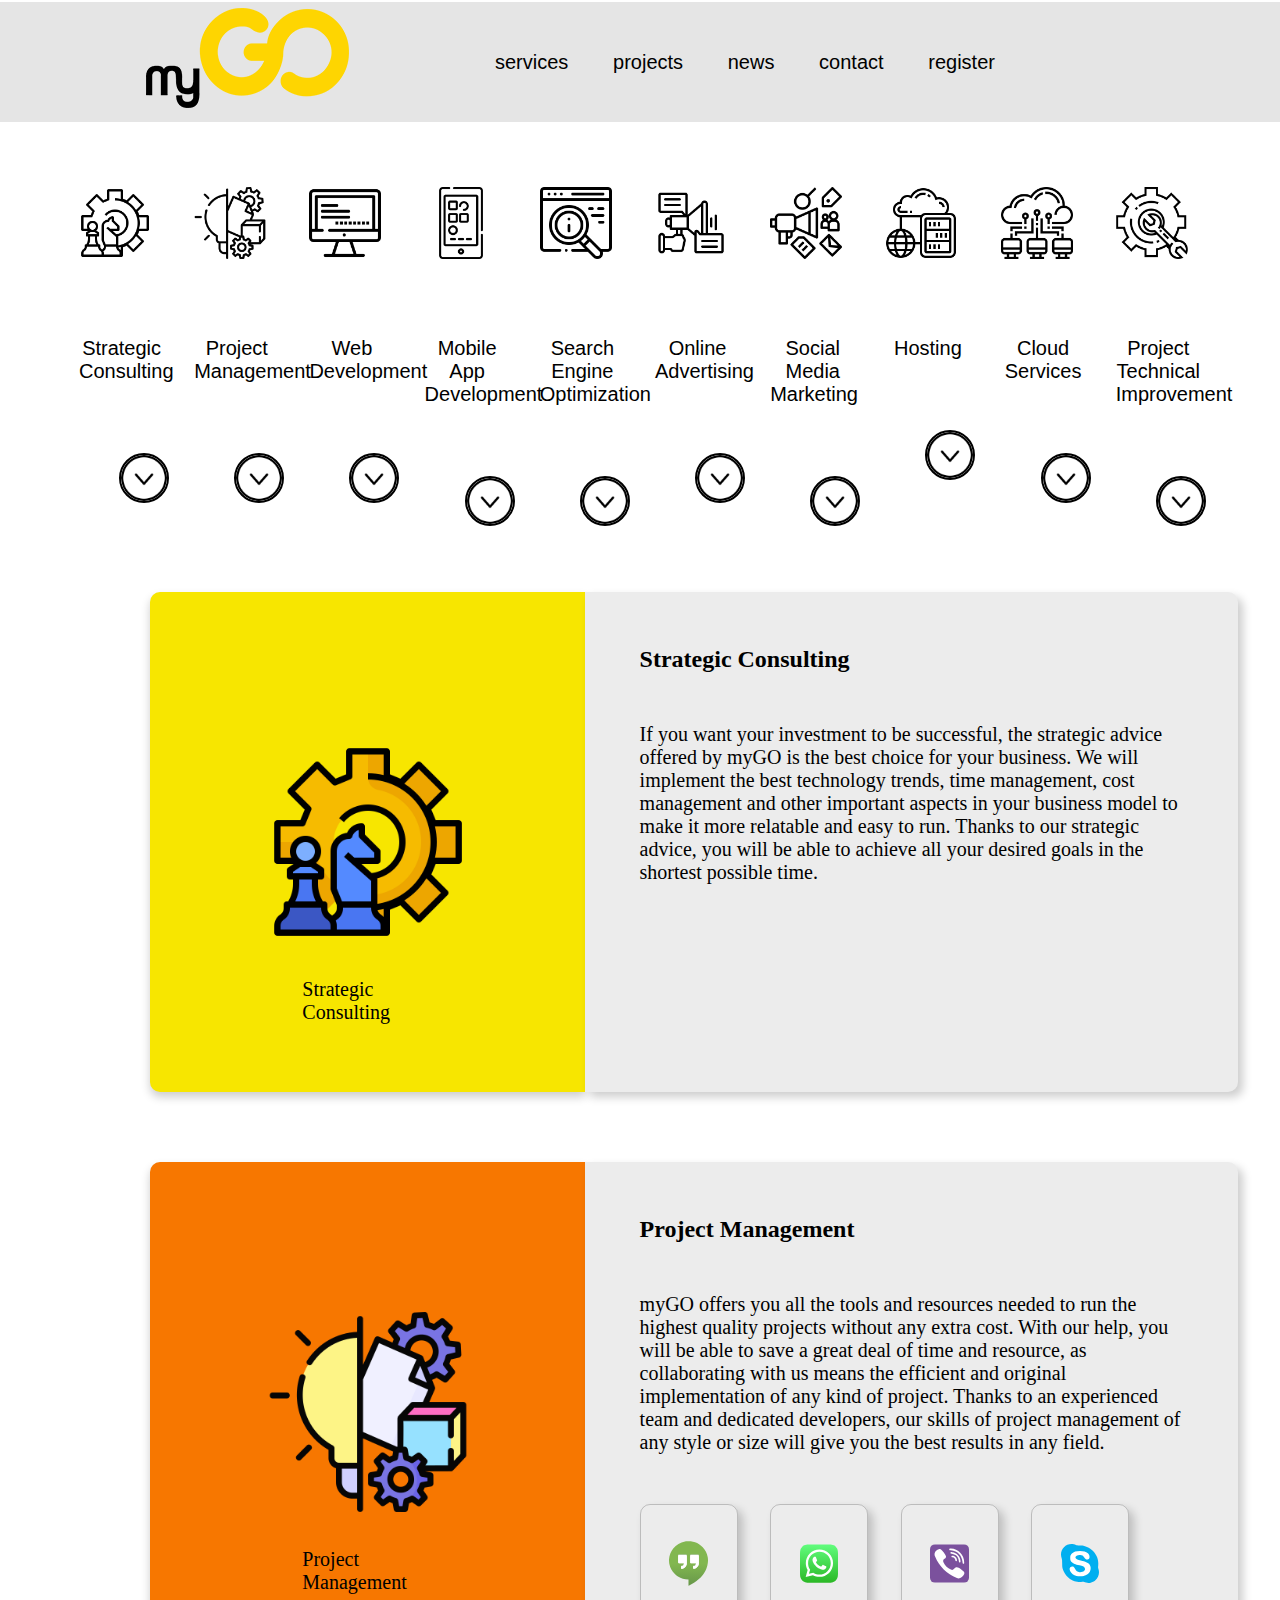
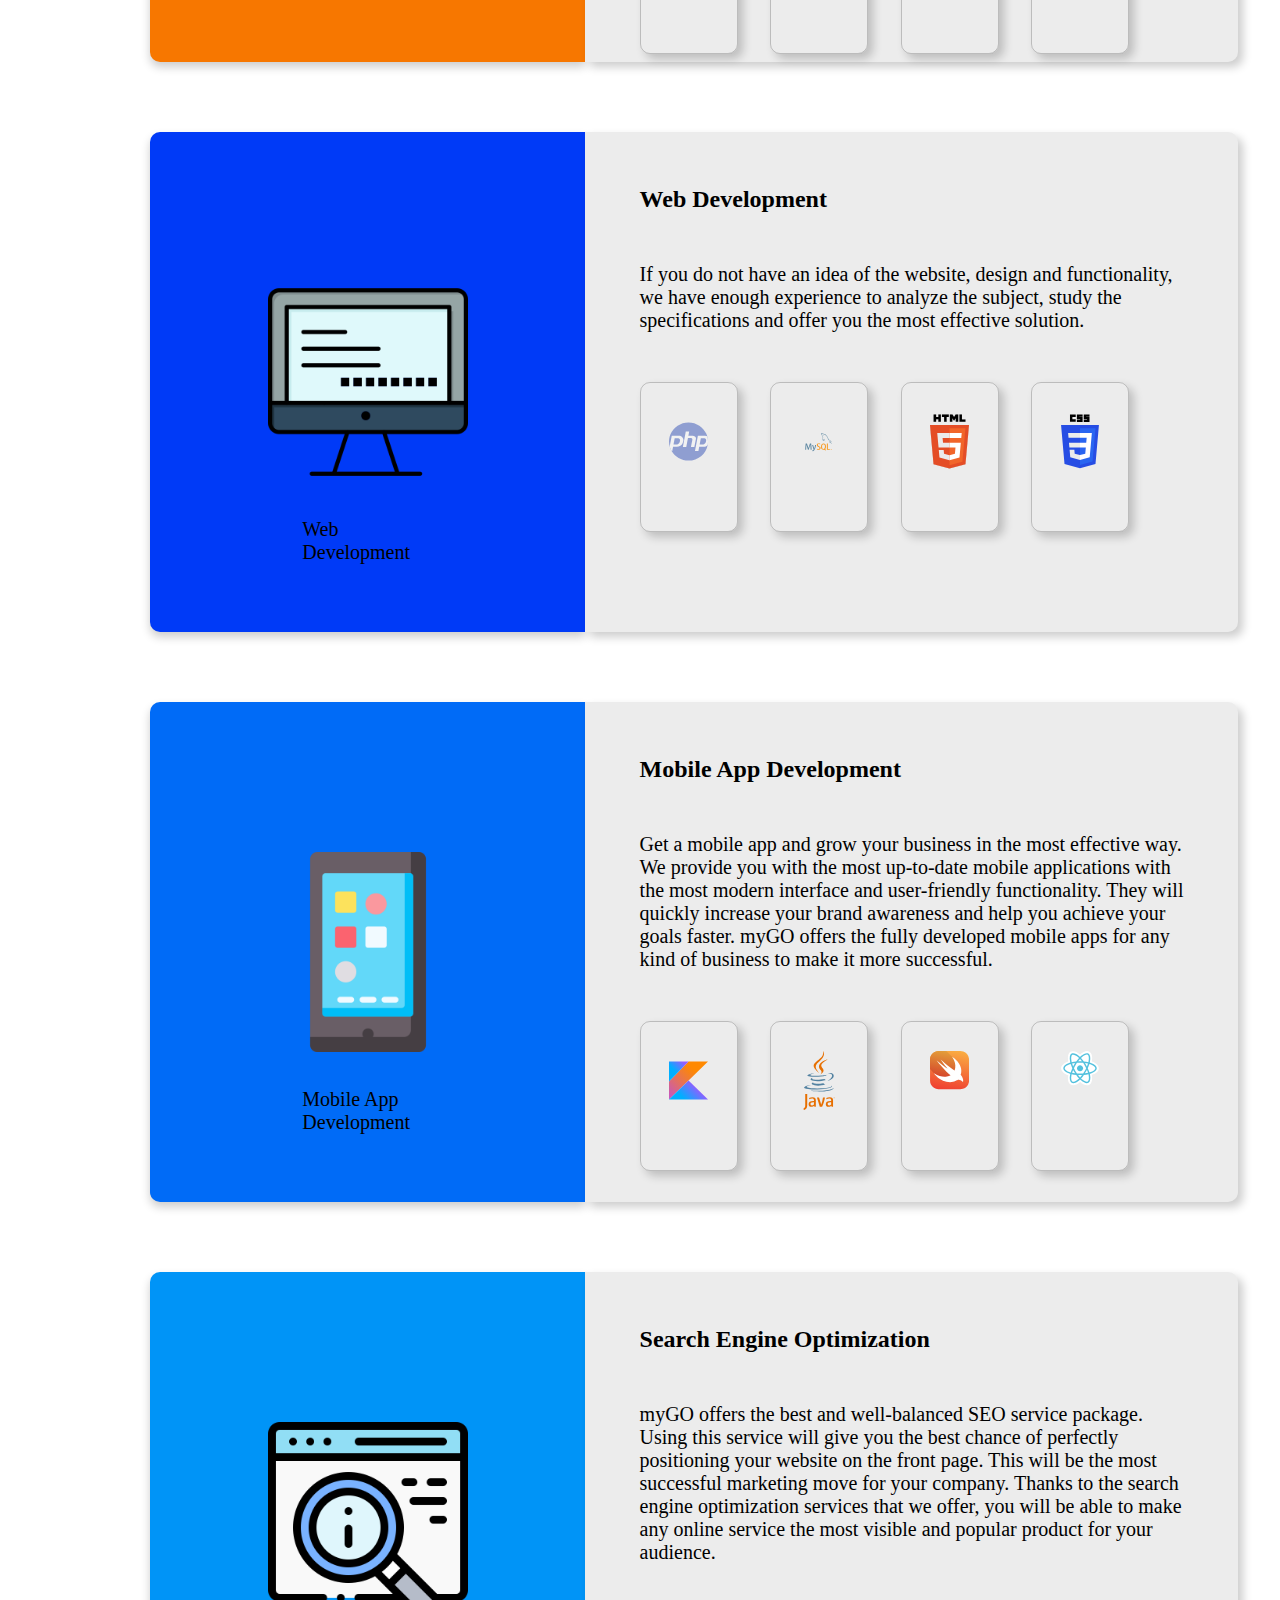
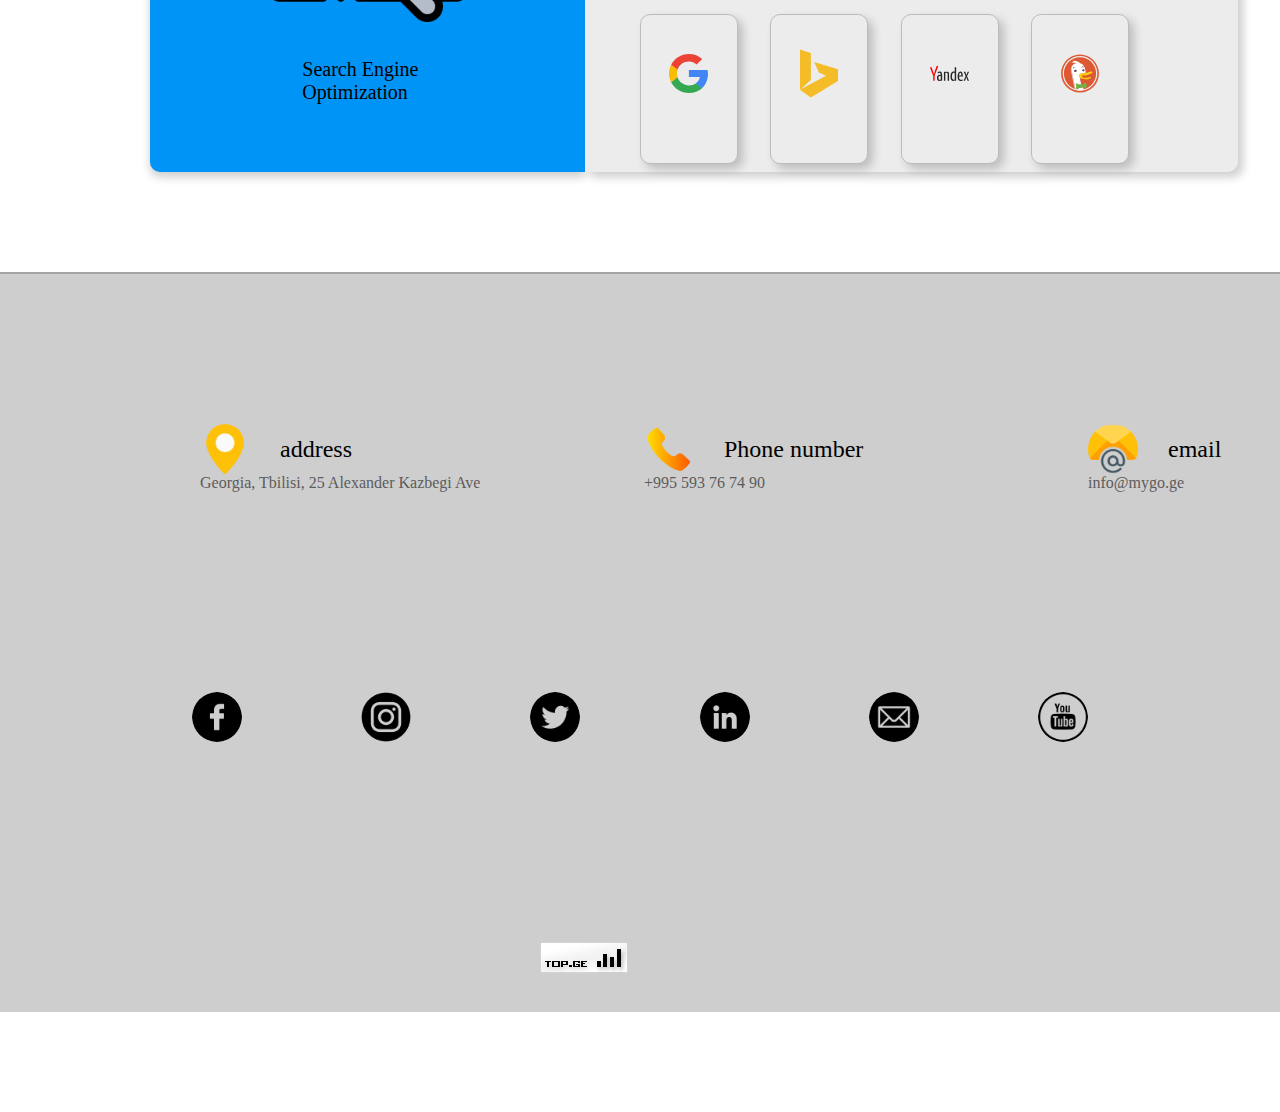
<file: services.html>
<!DOCTYPE html>
<html lang="en">
<head>
    <meta charset="UTF-8">
    <meta http-equiv="X-UA-Compatible" content="IE=edge">
    <meta name="viewport" content="width=device-width, initial-scale=1.0">
    <link rel="stylesheet" href="https://cdnjs.cloudflare.com/ajax/libs/OwlCarousel2/2.3.4/assets/owl.carousel.min.css" integrity="sha512-tS3S5qG0BlhnQROyJXvNjeEM4UpMXHrQfTGmbQ1gKmelCxlSEBUaxhRBj/EFTzpbP4RVSrpEikbmdJobCvhE3g==" crossorigin="anonymous" referrerpolicy="no-referrer" />
    <link rel="stylesheet" href="https://cdnjs.cloudflare.com/ajax/libs/OwlCarousel2/2.3.4/assets/owl.theme.default.min.css" integrity="sha512-sMXtMNL1zRzolHYKEujM2AqCLUR9F2C4/05cdbxjjLSRvMQIciEPCQZo++nk7go3BtSuK9kfa/s+a4f4i5pLkw==" crossorigin="anonymous" referrerpolicy="no-referrer" />
    <link rel="stylesheet" href="style.css/style.css">
    <title>Document</title>
</head>
<body>
    <header>
         <h1><a href="index.html"><img src="img/mygo.png" alt="mygo"></a></h1>
         <nav class="nav1" id="nav1"></nav> 
         <div class="open"  onclick="navigation()">
            <img src="img/menu.png" alt="menu.png" id="open">
        </div>
    </header>
    <main>
        <article>
            <div class="service-1">
                <div></div>
                <p>Strategic Consulting</p>
                <a href="#">
                    <img src="img/arrow-down.png" alt="arrow-down">
                </a>
            </div>
            <div class="service-2">
                <div></div>
                <p>Project Management</p>
                <a href="#">
                    <img src="img/arrow-down.png" alt="arrow-down">
                </a>
            </div>
            <div class="service-3">
                <div></div>
                <p>Web Development</p>
                <a href="#">
                    <img src="img/arrow-down.png" alt="arrow-down">
                </a>
            </div>
            <div class="service-4">
                <div></div>
                <p>Mobile App Development</p>
                <a href="#">
                    <img src="img/arrow-down.png" alt="arrow-down">
                </a>
            </div>
            <div class="service-5">
                <div></div>
                <p>Search Engine Optimization</p>
                <a href="#">
                    <img src="img/arrow-down.png" alt="arrow-down">
                </a>
            </div>
            <div class="service-6">
                <div></div>
                <p>Online Advertising</p>
                <a href="#">
                    <img src="img/arrow-down.png" alt="arrow-down">
                </a>
            </div>
            <div class="service-7">
                <div></div>
                <p>Social Media Marketing</p>
                <a href="#">
                    <img src="img/arrow-down.png" alt="arrow-down">
                </a>
            </div>
            <div class="service-8">
                <div></div>
                <p>Hosting</p>
                <a href="#">
                    <img src="img/arrow-down.png" alt="arrow-down">
                </a>
            </div>
            <div class="service-9">
                <div></div>
                <p>Cloud Services</p>
                <a href="#">
                    <img src="img/arrow-down.png" alt="arrow-down">
                </a>
            </div>
            <div class="service-10">
                <div></div>
                <p>Project Technical Improvement</p>
                <a href="#">
                    <img src="img/arrow-down.png" alt="arrow-down">
                </a>
            </div>
        </article>

            <section>
                <div class="img">
                    <p>Strategic Consulting</p>
                </div>
                <div class="str">
                    <h2>Strategic Consulting</h2>
                    <p class="servicetext">If you want your investment to be successful, the strategic advice offered by myGO is the best choice for your business. We will implement the best technology trends, time management, cost management and other important aspects in your business model to make it more relatable and easy to run. Thanks to our strategic advice, you will be able to achieve all your desired goals in the shortest possible time.</p>
                </div>
            </section>
            <section>
                <div class="img-1">
                    <p>Project Management</p>
                </div>
                <div class="str">
                    <h2>Project Management</h2>
                    <p class="servicetext">myGO offers you all the tools and resources   needed to run the highest quality projects without any extra cost. With our help, you will be able to save a great deal of time and resource, as collaborating with us means the efficient and original implementation of any kind of project. Thanks to an experienced team and dedicated developers, our skills of project management of any    style or size will give you the best results in any field.
                    </p>
                        <div class="webconteiner">
                            <div class="web-1">
                                <img src="img/hongouts.svg" alt="hongouts.svg">
                            </div>
                             <div class="web-2">
                                <img src="img/wachap.svg" alt="wachap.svg">
                             </div>
                            <div class="web-3">
                                <img src="img/viber.svg" alt="viber.svg">
                            </div>
                        <div class="web-4">
                            <img src="img/skype.svg" alt="skype.svg">
                        </div>
                </div>
                </div>
                
            </section>
            <section>
                <div class="img-2">
                    <p>Web Development</p>
                </div>
                <div class="str">
                    <h2>Web Development</h2>
                    <p class="servicetext">If you do not have an idea of the website, design and functionality, we have enough experience to analyze the subject, study the specifications and offer you the most effective solution.

                    </p>
                    <div class="webconteiner">
                        <div class="web-1">
                            <img src="img/hph.svg" alt="hph.svg">
                        </div>
                          <div class="web-2">
                            <img src="img/miscl.svg" alt="miscl.svg">
                          </div>
                          <div class="web-3">
                            <img src="img/html5.svg" alt="html5.svg">
                          </div>
                        <div class="web-4">
                            <img src="img/css3.svg" alt="css3.svg">
                        </div>
                    </div>
                </div>
            </section>
            <section>
                <div class="img-3">
                    <p>Mobile App Development</p>
                </div>
                <div class="str">
                    <h2>Mobile App Development</h2>
                    <p class="servicetext">Get a mobile app and grow your business in the most effective way. We provide you with the most up-to-date mobile applications with the most modern interface and user-friendly functionality. They will quickly increase your brand awareness and help you achieve your goals faster. myGO offers the fully developed mobile apps for any kind of business to make it more successful.

                    </p>
                    <div class="webconteiner">
                        <div class="web-1">
                            <img src="img/kotlyne.svg" alt="kotlyne.svg">
                        </div>
                          <div class="web-2">
                            <img src="img/java.svg" alt="java.svg">
                          </div>
                          <div class="web-3">
                            <img src="img/sfivt.svg" alt="sfivt.svg">
                          </div>
                        <div class="web-4">
                            <img src="img/react.svg" alt="react.svg">
                        </div>
                    </div>
                </div>
            </section>
            <section>
                <div class="img-4">
                    <p>Search Engine Optimization</p>
                </div>
                <div class="str">
                    <h2>Search Engine Optimization</h2>
                    <p class="servicetext">myGO offers the best and well-balanced SEO service package. Using this service will give you the best chance of perfectly positioning your website on the front page. This will be the most successful marketing move for your company. Thanks to the search engine optimization services that we offer, you will be able to make any online service the most visible and popular product for your audience.

                    </p>
                    <div class="webconteiner">
                        <div class="web-1">
                            <img src="img/google.svg" alt="google.svg">
                        </div>
                          <div class="web-2">
                            <img src="img/bing.svg" alt="bing.svg">
                          </div>
                          <div class="web-3">
                            <img src="img/yandex.svg" alt="yandex.svg">
                          </div>
                        <div class="web-4">
                            <img src="img/ducducgo.svg" alt="ducducgo.svg">
                        </div>
                    </div>
                </div>
            </section>
    </main>

    <footer>
        <div class="footerbox">
            <div class="add">
                <div></div>
                <p class="a">address</p>
                <p class="lokal">Georgia, Tbilisi, 25 Alexander Kazbegi Ave</p>
            </div>
            <div class="pone">
                <div></div>
                <p class="a">Phone number</p>
                <p class="lokal">+995 593 76 74 90</p>
            </div>
            <div class="email mail-1">
                <div></div>
                <p class="a">email</p>
                <p class="lokal">info@mygo.ge</p>
            </div>
        </div>
        <div class="social">
            <div class="fb"></div>
                   <div class="insta"></div>
                      <div class="tviter"></div>
                   <div class="in"></div>
                <div class="gmail"></div>
            <div class="youtube"></div>
        </div>
        <div class="topge"></div>
    </footer>
    <!-- ...............slides................... -->
    <script src="https://cdnjs.cloudflare.com/ajax/libs/jquery/3.6.1/jquery.min.js" integrity="sha512-aVKKRRi/Q/YV+4mjoKBsE4x3H+BkegoM/em46NNlCqNTmUYADjBbeNefNxYV7giUp0VxICtqdrbqU7iVaeZNXA==" crossorigin="anonymous" referrerpolicy="no-referrer"></script>
    <script src="https://cdnjs.cloudflare.com/ajax/libs/OwlCarousel2/2.3.4/owl.carousel.min.js" integrity="sha512-bPs7Ae6pVvhOSiIcyUClR7/q2OAsRiovw4vAkX+zJbw3ShAeeqezq50RIIcIURq7Oa20rW2n2q+fyXBNcU9lrw==" crossorigin="anonymous" referrerpolicy="no-referrer"></script>

    <script src="script.js/script.js">Latestprojects</script>
    
</body>
</html>
</file>
<file: style.css/style.css>
*{
    margin: 0;
    padding: 0;
    text-decoration: none;
    list-style-type: none;
    box-sizing: border-box;
}
header {
    background-color:rgb(0, 0, 0, 0.1);
    width:100%;
    height: 120px;
    margin-top: 2px;
    display: flex;
    align-items: center;
}
.open {
    display: none;
}
h1 a img {
    margin-left: 70%;
}

.nav1 ul {
    width: 500px;
    margin-left: 58%; 
    display: flex;
    justify-content: space-between;
}
ul li a {
    color: #000000;
    font-size: 20px;
    font-family: 'Gill Sans', 'Gill Sans MT', Calibri, 'Trebuchet MS', sans-serif;
}
li a:hover{
    color: #f7e600;
}
.website {
    width:100%;
    height: 700px;
    padding: 300px 150px;
    border-top: 1px solid #000000;
    background-image: url(../img/1622030653.jpg.webp);
    background-repeat: no-repeat;
    animation:  bacgkroundimg 10s infinite;
}
@keyframes bacgkroundimg {
    0%{background-image: url(../img/1622030653.jpg.webp);}
    40%{background-image: url(../img/1622021868.jpg.webp);}
    80%{background-image: url(../img/1622020248.jpg.webp);}
}
.text {
    color: #e40d0d;
    width: 220px;
    font-size: 30px;
    padding-bottom: 10px;
    border-bottom: 2px solid #f7e600;
}
.website p {
    width: 436px;
    margin-top: 26px;
    font-size: 24px;
}
.website a {
    color: #000000;
    font-size: 26px;
}
.website a:hover {
    color: #f7e600;
}
.box {
    width: 110%;
    margin-top: 100px;
    display: flex;
    flex-wrap: wrap;
}
.slide {
    background-color: #ffffff;
    width: 45%;
    height: 250px;
    border-left: 2px solid rgb(0, 0,0 ,0.2);
    border-top: 2px solid rgb(0, 0,0 ,0.2);
    border-bottom: 2px solid rgb(0, 0,0 ,0.2);
    border-radius: 10px 0px 0px 10px;
}
.slide-1{
    width: 100%;
    margin-top: 80px;
    display: flex;
    justify-content: space-around;
    align-items: center;
}
.slide-1 div {
    width: 33.33%;
    height: 100px;
    background-repeat:no-repeat;
}
.slide-2 {
    animation: slide 16s infinite;
}
.slide-3 {
    animation: slide 14s infinite;
}
.slide-4 {
    animation: slide 12s infinite;
}
@keyframes slide {
    0%{background-image: url(../img/1581258612.jpg.webp);}
    10%{background-image: url(../img/1581258757.jpg.webp);}
    20%{background-image: url(../img/1581258782.jpg.webp);}
    30%{background-image: url(../img/1581258883.jpg.webp);}
    40%{background-image: url(../img/1581258883.jpg\ \(1\));}
    50%{background-image: url(../img/1581258925.jpg.webp);}
    60%{background-image: url(../img/1581258961.jpg.webp);}
    70%{background-image: url(../img/1581259004.jpg.webp);}
    80%{background-image: url(../img/1581259123.jpg.webp);}
    90%{background-image: url(../img/1581259085.jpg.webp);}
    100%{background-image: url(../img/1581258612.jpg.webp);}
}
.completed, .current {
    background-color: #f7e600;
    width: 25%;
    height: 250px;
    border-top: 2px solid rgb(0, 0,0 ,0.2);
    border-bottom: 2px solid rgb(0, 0,0 ,0.2);
}
.current {
    background-color: #f7e700d0;
    border-radius: 0px 10px 10px 0px;
    border-top: 2px solid rgb(0, 0,0 ,0.2);
    border-bottom: 2px solid rgb(0, 0,0 ,0.2);
    border-right: 2px solid rgb(0, 0,0 ,0.2);
}
.box h2 {
    margin: 30px 30px;
    font-family: 'Lucida Sans', 'Lucida Sans Regular', 'Lucida Grande', 'Lucida Sans Unicode', Geneva, Verdana, sans-serif;
}
.box p {
    margin: 10px 30px;
    font-family: 'Lucida Sans', 'Lucida Sans Regular', 'Lucida Grande', 'Lucida Sans Unicode', Geneva, Verdana, sans-serif;
}
.box div span {
    margin-left: 30px;
    font-family: Mbold;
    font-size: 100px;
    color: #fff;
    margin-top: 15px;
    -webkit-text-stroke: 3px #fff; 
    -webkit-text-fill-color: transparent; 
}
.what {
    margin: 204px 39%;
    font-size: 40px;
}
/* .....................service.................... */
article {
    width: 90%;
    margin:50px 5%;
    display: flex;
    justify-content: space-between;
    flex-wrap: wrap;
}
article div {
    width: 10%;
    height: 350px;
    padding: 15px;
}
.service-1 div,.service-2 div, .service-3 div,.service-4 div,.service-5 div,.service-6 div,.service-7 div,.service-8 div,.service-9 div,.service-10 div{
    width: 85%;
    height: 120px;
    background-repeat:no-repeat;
    background-size: 100%;
}
.service-1 div {
    background-image: url(../img/strategic.png);
}
.service-2 div {
    background-image: url(../img/idea\ \(1\).png);
}
.service-3 div {
    background-image: url(../img/computer\ \(1\).png);
}
.service-4 div {
    background-image: url(../img/smartphone\ \(2\).png);
}
.service-5 div {
    background-image: url(../img/searching\ \(1\).png);
}
.service-6 div {
    background-image: url(../img/advertising\ \(1\).png);
}
.service-7 div {
    background-image: url(../img/seo.png);
}
.service-8 div {
    background-image: url(../img/hosting\ \(1\).png);
}
.service-9 div {
    background-image: url(../img/cloud-service\ \(1\).png);
}
.service-10 div {
    background-image: url(../img/maintenance\ \(1\).png);
}

.service-1 p, .service-2 p, .service-3 p, .service-4 p, .service-5 p, .service-6 p, 
.service-7 p, .service-8 p, .service-9 p, .service-10 p {

text-align: center;
margin-top: 30px;
margin-bottom: 30px;
font-size: 20px;
font-family: 'Gill Sans', 'Gill Sans MT', Calibri, 'Trebuchet MS', sans-serif;
}

.service-1 a img, .service-2 a img, .service-3 a img, .service-4 a img, .service-5 a img, .service-6 a img, 
.service-7 a img, .service-8 a img, .service-9 a img, .service-10 a img {

   width: 50px;
   height: 50px;
   margin: 40px 40px;
   border-radius:50%;
   border: 2px solid #000000;
}
.service-1:hover{
    background-color: #f7e600;
    padding: 0px 15px;
    transition: 1s;
    cursor: pointer;
}
.service-1:hover p {
    color: #ffffff;
}
.service-1:hover div {
    background-image: url(../img/strategy.png);
}
.service-2:hover {
    background-color: #f77700;
    padding: 0px 15px;
    transition: 1s;
    cursor: pointer;
}
.service-2:hover p {
    color: #ffffff;
}
.service-2:hover div {
    background-image: url(../img/idea.png);
}
.service-3:hover {
    background-color: #003af7;
    padding: 0px 15px;
    transition: 1s;
    cursor: pointer;
}
.service-3:hover p {
    color: #ffffff;
}
.service-3:hover div {
    background-image: url(../img/computer.png);
}
.service-4:hover {
    background-color: #8800f7;
    padding: 0px 15px;
    transition: 1s;
    cursor: pointer;
}
.service-4:hover p {
    color: #ffffff;
}
.service-4:hover div {
    background-image: url(../img/smartphone\ \(1\).png);
}
.service-5:hover {
    background-color: #0094f7;
    padding: 0px 15px;
    transition: 1s;
    cursor: pointer;
}
.service-5:hover p {
    color: #ffffff;
}
.service-5:hover div {
    background-image: url(../img/searching.png);
}
.service-6:hover {
    background-color: #f70067;
    padding: 0px 15px;
    transition: 1s;
    cursor: pointer;
}
.service-6:hover p {
    color: #ffffff;
}
.service-6:hover div {
    background-image: url(../img/advertising.png);
}
.service-7:hover {
    background-color: #f700e3;
    padding: 0px 15px;
    transition: 1s;
    cursor: pointer;
}
.service-7:hover p {
    color: #ffffff;
}
.service-7:hover div {
    background-image: url(../img/seo\ \(1\).png);
}
.service-8:hover {
    background-color: #006bf7;
    padding: 0px 15px;
    transition: 1s;
    cursor: pointer;
}
.service-8:hover p {
    color: #ffffff;
}
.service-8:hover div {
    background-image: url(../img/hosting.png);
}
.service-9:hover {
    background-color: #f70000;
    padding: 0px 15px;
    transition: 1s;
    cursor: pointer;
}
.service-9:hover p {
    color: #ffffff;
}
.service-9:hover div {
    background-image: url(../img/cloud-service.png);
}
.service-10:hover {
    background-color: #00f715;
    padding: 0px 15px;
    transition: 1s;
    cursor: pointer;
}
.service-10:hover p {
    color: #ffffff;
}
.service-10:hover div {
    background-image: url(../img/maintenance.png);
}
.letest {
    margin: 100px 800px;
    font-size: 40px;
}
/* ...........slider................. */
.owl-theme .owl-nav {
    position: absolute;
    width: 100%;
    top: 90px;
    left: 20;
    display: flex;
    justify-content: space-between;
}
.owl-theme .owl-nav [class*=owl-] {
    font-size: 100px !important;
}
.owl-theme .owl-nav [class*=owl-]:hover {
    background: rgb(0, 0, 0, 0);
    color: #121212;
}
.blogtext {
    margin: 100px 900px;
    font-size: 40px;
}
/* ................blog..................... */
.blogbox {
    width: 85%;
    margin: 105px 10px;
    display: flex;
    justify-content: space-around;
    flex-wrap: wrap;
}
.blog{
    width: 900px;
    height: 700px; 
    border-radius:  20px 20px 20px 20px;
    background-image: url(../img/blog1.webp); 
    background-repeat: no-repeat; 
    position: relative;
}
.blog:hover {
    box-shadow: 5px 5px 10px rgb(0, 0, 0, 0.5);
    cursor: pointer;
}  
.blog h3 {
    position: absolute;
    color: #ffffff;
    font-size: 24px;
    left: 50px;
    top: 600px;
    padding-bottom: 10px;
    border-bottom:2px solid #000000;
}
.blogconteiner div {
    width: 220px;
    height: 220px;
    margin-bottom: 20px;
    margin-left: 20px;
    border: 1px solid rgb(0, 0, 0, 0.1);
    border-radius: 20px 20px 20px 20px;
}
.blogconteiner div:hover{
    width: 230px;
    height: 230px;
    box-shadow: 5px 5px 10px rgb(0, 0, 0, 0.5);
    cursor: pointer;
}
.blogconteiner-1 {
    background-image: url(../img/blog111.jpg);
    background-repeat: no-repeat;
    background-size: cover;
    background-size: 100%;
    position: relative;
}
.blogconteiner-2 {
    background-image: url(../img/blog\ 3);
    background-repeat: no-repeat;
    background-size: cover;
    background-size: 100%;
    position: relative;
}
.blogconteiner-3 {
    background-image: url(../img/blog\ 4);
    background-repeat: no-repeat;
    background-size: cover;
    background-size: 100%;
     position: relative; 
}
.blogconteiner div h3 {
    position: absolute;
    left: 20px;
    top: 150px;
}
    /*......................... message........................... */
    .msglogo {
        width: 70px;
        height: 70px;
        background-image: url(../img/messages.png);
        background-repeat: no-repeat;
        background-size: 100%;
        position: absolute;
        position: fixed;
        z-index: 1;
        right: 5%;
        top: 700px;
        box-shadow: 5px 5px 10px rgb(0, 0, 0, 0.5);
        border-radius: 20px 20px 20px 20px;
        opacity: 2;
    }
    .msglogo:hover{
        width: 72px;
        height: 72px;
        cursor: pointer;
    }
    .textbox {
        width: 300px;
        height: 500px;
        padding: 10px;
        background-color: rgb(red, green, blue);
        border: 20px 20px 20px 20px;
        box-shadow: 5px 5px 10px rgb(0, 0, 0, 0.5);
        border-radius: 20px 20px 20px 20px;
        position: absolute;
        position: fixed;
        z-index: 1;
        right: 30px;
        top: 300px;
        display: none;
    }
    .textbox input, .textare {
        background-color: rgb(0, 0, 0, 0.2);
        width: 100%;
        height: 50px;
        margin-top: 10px;
        border-radius: 20px 20px 20px 20px;
        box-shadow: 5px 5px 10px rgb(0, 0, 0, 0.2);
        border: none;
    }
     .textare {
        resize: none;
        height: 250px;
    }
    .x {
        width: 10px;
        height: 10px;
        padding: 2px;
        background-image: url(../img/close.png);
        background-repeat: no-repeat;
        background-size: 100%;
        margin-left: 260px;
    }
    .x:hover{
        width: 12px;
        height: 12px;
        cursor: pointer;
    }
    .bottom {
        background-color: #00f715;
        text-align: center;
        padding: 10px 10px ;
        margin-top: 20px;
        border-radius: 20px 20px 20px 20px;
        box-shadow: 5px 5px 10px rgb(0, 0, 0, 0.2);
    }
    .bottom:hover {
        background-color: #00f715b7;
        box-shadow: 5px 5px 10px rgb(0, 0, 0, 0);
        cursor: pointer;
    }
/* .................footer.................... */

footer {
    background-color: #cecece;
    width: 100%;
    margin-top: 100px;
    border-top: 2px solid rgb(0, 0, 0, 0.2);
}
.footerbox {
    width: 85%;
    margin: 150px 200px;
    display: flex;
    flex-wrap: wrap;
    justify-content: space-between;
    align-items: center;
}
.add,.pone,.email {
    width: 300px;
    display: flex;
    flex-wrap: wrap;
    align-items: center;
}
.add div, .email div, .pone div {
    width: 50px;
    height: 50px;
    border-radius: 50%;
    background-repeat: no-repeat;
    background-size: 100%;
}
.add div {
    background-image: url(../img/placeholder.png);
}
.email div {
    background-image: url(../img/email.png);
}
.pone div {
    background-image: url(../img/telephone.png);
}
.a {
    font-size: 24px;
    margin-left: 30px;
}
.lokal {
    color: #5c5c5c;
}
.mail-1 {
     width: 200px;
}
.social {
     width: 70%;
     margin: 200px auto;
     display: flex;
     flex-wrap: wrap;
     justify-content: space-between;
}
.social div {
    width: 50px;
    height: 50px;
    border-radius: 50%;
    background-repeat: no-repeat;
    background-size: 100%;
    cursor: pointer;
}
.fb {
    background-image: url(../img/facebook.png);
}
.fb:hover{
    background-image: url(../img/facebook\ \(1\).png);
}
.tviter {
    background-image: url(../img/twitter.png);
}
.tviter:hover {
    background-image: url(../img/twitter\ \(1\).png);
}
.insta {
    background-image: url(../img/instagram.png);
}
.insta:hover {
    background-image: url(../img/instagram\ \(1\).png);
}
.in{
     background-image: url(../img/linkedin.png);
}
.in:hover{
     background-image: url(../img/linkedin\ \(1\).png);
}
.gmail {
    background-image: url(../img/email\ \(1\).png);
}
.gmail:hover{
    background-image: url(../img/gmail.png);
}
.youtube {
    background-image: url(../img/youtube.png);
}
.youtube:hover {
    background-image: url(../img/youtube\ \(1\).png);
}
b {
    margin-left: 860px;
}
.topge{
    width: 200px;
    height: 70px;
    margin: 10px auto;
    margin-bottom: 100px;
    background-image: url(../img/count);
    background-repeat: no-repeat;
}  
/* .................slider-2..............   */
.owl-carousel {
    width: 100% !important;
}
    /* ..................services.html...................... */
    section {
        width: 85%;
        margin: 70px 150px;
        display: flex;
        flex-wrap: wrap;
        margin-bottom: 50px;
    }
    .img,.img-1,.img-2,.img-3,.img-4 {
        width: 40%;
        height:500px ;
        border-radius: 10px 0px 0px 10px;
        box-shadow: 0px 5px 10px rgb(0, 0, 0, 0.2);
        background-repeat: no-repeat;
        background-size: 200px;
        background-position: center; 
    } 
    .str,.str-1,.str-2,.str-3,.str-4 {
        background-color: #ececec;
        width: 60%;
        height: 500px;
        padding:5% ;
        border-radius: 0px 10px 10px 0px;
        box-shadow: 5px 5px 10px rgb(0, 0, 0, 0.2);
    }

    .str p,.str-1 p,.str-2 p,.str-3 p,.str-4 p {
        margin-top: 50px;
        font-size: 20px;
    }
    .img p,.img-1 p,.img-2 p,.img-3 p,.img-4 p {
        margin: 386px 35%;
        color: #000000;
        font-size: 20px;
    }
    .img {
        background-color: #f7e600;
        background-image: url(../img/strategy.png);
    }
    .img-1 {
        background-color: #f77700;
        background-image: url(../img/idea.png);
    }
    .img-2 {
        background-color: #003af7;
        background-image: url(../img/computer.png);
    }
    .img-3 {
        background-color: #006bf7;
        background-image: url(../img/smartphone.png);
    }
    .img-4 {
        background-color: #0094f7;
        background-image: url(../img/searching.png);
    }
    .webconteiner {
        width: 90%;
        justify-content: space-between;
        display: flex;
    }
    .webconteiner div {
        width: 20%;
        height: 150px;
        margin-top: 50px;
        border: 1px solid rgb(0, 0, 0, 0.2);
        border-radius: 10px 10px 10px 10px;
        box-shadow: 5px 5px 10px rgb(0, 0, 0, 0.2); 
    }
    .webconteiner div img {
        width: 40%;
        height: 40%;
        margin: 30%;
    }
    /* ........................projects................... */
    .compani {
        width: 90%;
        margin:50px 3%;
        display: flex;
        justify-content: space-between; 
        flex-wrap: wrap;
        background-color: rgb(red, green, blue);
    }
    .compani div {
        width: 48%;
        height: 1100px;
        text-align: center;
        background-color: rgb(48, 89, 128,  0.3);
        border: 20px 20px 20px 20px;
        box-shadow: 5px 5px 10px rgb(0, 0, 0, 0.5);
        border-radius: 20px 20px 20px 20px;
    }
    .compani div p {
        margin: 50px 0%;
        font-size: 24px;
        color:#000000;
    }
    .compani div h2 {
        margin: 5px calc(38%) 60px;
        font-size: 40px;
        color:#000000;
    }
    .compani div a {
        display: inline-block;
        margin: 30px 0%;
        padding: 20px 40px;
        border: 2px solid #000000;
        border-radius: 10px 10px 10px 10px;
        font-size: 20px;
        color:#000000;
    }
    .compani div a:hover {
        box-shadow: 5px 5px 10px rgb(0, 0, 0, 0.3); 
    }
    .compani div img {
        margin-top: 50px 10%;
        left: 30px;
        width: 80%;
    }
    /*................. contact............. */
    .contct {
        width: 80%;
        justify-content: space-between;
        flex-wrap: wrap;
        margin-left: 3%;
    }
    .contct input {
        width: 33%;
        height: 60px;
        border: 1px solid rgb(0, 0, 0, 0.1);
        box-shadow: 5px 5px 5px rgb(0, 0, 0, 0.2);
        /* border: none; */
        margin-top: 10px;
    }
    .contct textarea {
        resize: none;
        width: 100%;
        height: 300px;
        margin-top: 30px;
        border: 1px solid rgb(0, 0, 0, 0.2); 
        box-shadow: 5px 5px 5px rgb(0, 0, 0, 0.2);
    }
    .clik {
        background-color: #c0c0c0;
        width: 250px;
        height: 70px;
        padding-top:25px ;
        margin-top: 50px;
        border: 1px solid #121212;
        text-align: center;
        margin-left: 44%;
    }
    .send {
       font-family: 'Franklin Gothic Medium', 'Arial Narrow', Arial, sans-serif;
       font-size: 24px;
        padding: 20px 70px; 
        margin: 50px 45%;
        background-color: #f7e700d5;
        border-radius: 50px 50px 50px 50px ;
    }
    .send:hover {
        background-color: #ffee00;
        box-shadow: 5px 5px 5px rgb(0, 0, 0, 0.2);
        cursor: pointer;
    }
    /*....................... news................... */
    .statia {
        background-color: #f5f3f3;
        width: 65%;
        margin-bottom: 100px;
        margin-top: 50px;
        display: flex;
        justify-content: space-between;
        box-shadow: 5px 5px 5px rgb(0, 0, 0, 0.2);
        /* align-items: center; */
    }
    .statia div img {
        width: 85%;
        height: 450px;
        border-radius: 20px 20px 20px 20px;
        box-shadow: 5px 5px 5px rgb(0, 0, 0, 0.2);
    }
    .statia-text {
        flex-wrap: wrap;
    }
    .statia-text p {
        margin-top: 100px;
        font-size: 23px;
    }
    .statia-text h3 {
        color: #f7e600;
        margin-top: 20px;
    }
    .color {
        width: 150px;
        padding-bottom: 30px;
        font-size: 16px !important;
        color: #757575;
        border-bottom:1px solid #121212;
    }

    .popular {
        background-color: #f5f3f3;
        width: 25%;
        position: absolute;
        right: 2%;
        top: 200px;
        box-shadow: 5px 5px 5px rgb(0, 0, 0, 0.2);
    }
    .nft {
        width: 95%;
        margin: 50px 20px;
        display: flex;
        align-items: center;
    }
    .nft img {
        width: 150px;
        height: 150px;
        margin-left: 10px;
        border-radius: 20px 20px 20px 20px;
        box-shadow: 5px 5px 5px rgb(0, 0, 0, 0.2);
    }
    .nft p {
        font-size: 20px;
        color: #5c5c5c;
    }
    /* ...........register.............. */
    .background-color{
        background-color: #000000;
    }
    .regist{
        background-color: #f7e600;
        width: 40%;
        margin: 50px auto;
        padding: 4%;
        border-radius: 20px;
        align-items: center;
    }
    .reimg {
        width: 50%;
        margin-top: -170px;
    }
    .regist input[type=text],[type="email"],[type="password"]{
        width: 95%;
        height: 50px;
        margin: 10px auto;
        resize: none;
        border: none;
        box-shadow: 5px 5px 5px rgb(0, 0, 0, 0.2);
    }
    .regist input[type="datetime-local"]{
        width: 40%;
        border: none;
        margin-right: 60%;
        box-shadow: 5px 5px 5px rgb(0, 0, 0, 0.2);

    }
    .regist p {
        background-color: #000000;
        width: 50%;
        height: 50px;
        margin: 20px auto;
        text-align: center;
        border-radius: 20px;
    }
    .regist p a {
        width: 100%;
        padding-bottom: 30px;
        color: #ffffff;
        font-size: 20px;
    }
    .regist p:hover {
        background-color: #333333;
        box-shadow: 2px 5px 5px solid #c0c0c0;
        cursor: pointer;
    }

    


   
    
    


@media only screen and (max-width: 1024px) {
    header {
        height: 150px;
        position: relative;
    }
    h1 a img {
        margin-left: 10px;
    }
    .nav1 {
        display: none; 
    }
    .nav1 ul {
        width: 100px;
        margin-left:  100%;
        display: flex;
        flex-wrap: wrap;
    }
    .nav1 ul li {
        text-align: center;
        margin-top: 10px;
    }
    .open {
        display:inline-block;
        position:absolute;
        right: 5px;
        top: 10px;
    }
    .slide-4 {
        display: none; 
    }
    .slide, .completed, .current{
        width: 100%;
        border: 1px solid #757575;
        border-radius: 10px 10px 10px 10px;
    }
    .open img {
        width: 30px ;
        height: 30px ;
    }
    .box {
         width: 85%;
         margin-left: -100px;
    }
    .completed, .current {
        width: 450px; 
    }
    .what {
        margin: 671px 20%;
    }
    /* <!-- ...................service......................... --> */
    .letest {
        margin: 100px 334px;
    }
    article {
        width: 85%;
        margin:-580px 10%;
        margin-bottom: 50px;
        justify-content: space-between;
    }
    article div {
        height: 10px;
        display: flex;
        align-items: center;
    }
    article div a {
        display: none;
    }
    .service-1 , .service-2 , .service-3 , .service-4 , .service-5 , .service-6 , 
    .service-7 , .service-8 , .service-9 , .service-10 {
    width: 48%;
    height: 200px;
    border-top: 2px solid rgb(0, 0, 0, 0.2);
    border: 20px 20px 20px 20px;
    }
    .service-1 div,.service-2 div, .service-3 div,.service-4 div,.service-5 div,.service-6 div,.service-7 div,.service-8 div,.service-9 div,.service-10 div {
        width: 33%;
    }
    .blogtext {
        margin: 100px 510px;
    }
    /* .................blog...................... */
    .blogbox {
        width: 900px;
        margin-left: 100px;
    }
    .blogconteiner {
        width: 900px;
        margin-top: 20px;
        display: flex;
        justify-content: space-between;
    }
    /* .......................footer.................................. */
    .footerbox {
        margin-left: 100px;
    }
    /* ..................services.html...................... */
    section {
        display: inline-block;
        margin-left: 10%;
    }
    .img,.img-1,.img-2,.img-3,.img-4 {
        width: 100%;
        border-radius: 10px 10px 0px 0px;
        box-shadow: 5px 0px 10px rgb(0, 0, 0, 0.2);
    }
    .str,.str-1,.str-2,.str-3,.str-4 {
        background-color: #ececec;
        width: 100%;
        border-radius: 0px 0px 10px 10px;
        box-shadow: 5px 5px 10px rgb(0, 0, 0, 0.2);
    }
    .img p,.img-1 p,.img-2 p,.img-3 p,.img-4 p {
        margin: 0px 35%;
        visibility: hidden;
    }
    /*............. project............. */
    .compani div {
        height: 800px;
    }
    /* ...........contact........... */
    .popular {
        background-color: #fffefe;
        box-shadow: 0px 0px 0px rgb(0, 0, 0, 0);
    }
}
@media only screen and (max-width: 700px) {
    .statia {
        display: block;
    }
    .popular {
        background-color: #fffefe;
        box-shadow: 0px 0px 0px rgb(0, 0, 0, 0);
    }

}

@media only screen and (max-width: 414px){
    header {
        height: 150px;
        
    }
    h1 a img {
        margin-left: 10px;
    }
    .nav1 {
        display: none; 
    }
    .nav1 ul {
        width: 100px;
        margin-left:  70%;
        display: flex;
        flex-wrap: wrap;
    }
    .open {
        display:inline-block;
        position:absolute;
        right: 5px;
        top: 10px;
    }
    .slide-2 {
        margin-left: 174px;
    }
    .open img {
        width: 30px ;
        height: 30px ;
    }
     .box {
        width: 350px;
       
    } 
    .website p {
        width: 250px;
    }
    .slide {
        width: 350px;
        margin-left: -10px;
        border:1px solid rgb(0, 0, 0, 0.1);
        border-radius: 20px 20px 20px 20px;
    }
    .slide-3, .slide-4 {
        display: none;
    }
    .slide-1 {
        margin-left: -200px;
    }
    .completed, .current {
        width: 350px;
        margin-left: -10px;
        border:1px solid rgb(0, 0, 0, 0.1);
        border-radius: 20px 20px 20px 20px;
    }
    .what {
        margin: 770px 50px;
    }
    /*  /.............slider............. */
    .owl-theme .owl-nav {
        margin-top: -133px;
    }
    /* ....................service................. */
    article {
        width: 95%;
        margin-top: -730px !important;
        display: block;
    }
    .letest {
        margin-left: 178px;
    }
    /* ....................blog................................. */
    .blogtext {
        margin-left: 164px;
    }
    .blogbox{
        width: 400px;
        margin-left: 5px;
    }
    .blog h3 {
        display: none;
    }
    .blog{
        width: 400px;
        height: 400px; 
    }
    .blogconteiner {
        width: 400px;
        margin-left: 50px;
        flex-wrap: wrap;
    }
    /* ...................footer........................ */
    .footerbox {
        width: 300px;
    }
    .footerbox div {
        margin-top: 20px;
    }
    .social {
        width: 300px;
    }
    .msglogo {
        left: 0;
        top: 700px;
    }
    /* ..................services.html...................... */
    section {
        margin: 70px 10%;
    }

    .str,.str-1,.str-2,.str-3,.str-4 {
       height: 700px;
    }
    /*............. project............. */
    .compani {
        display: contents;
    }
    /* ...........contact............. */
    .contct input {
        width:99% ;
        
    }



}
</file>
